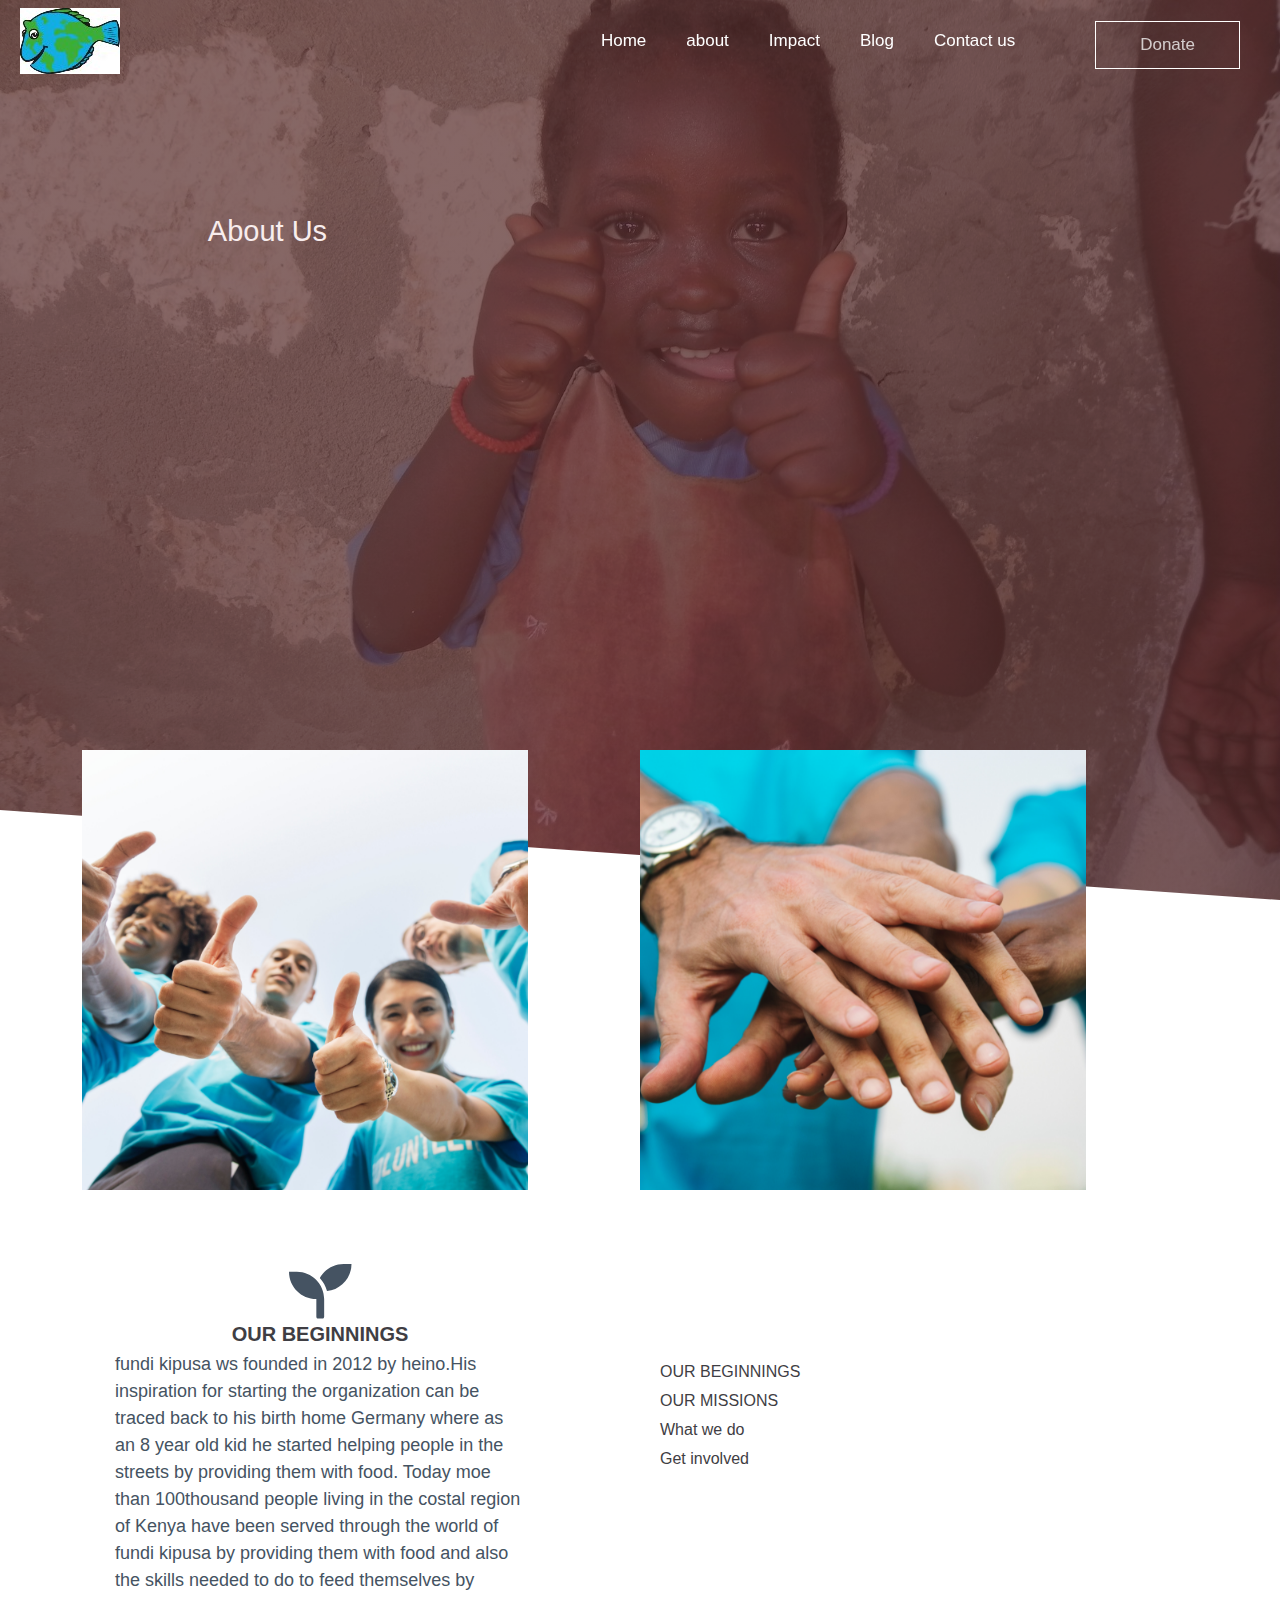
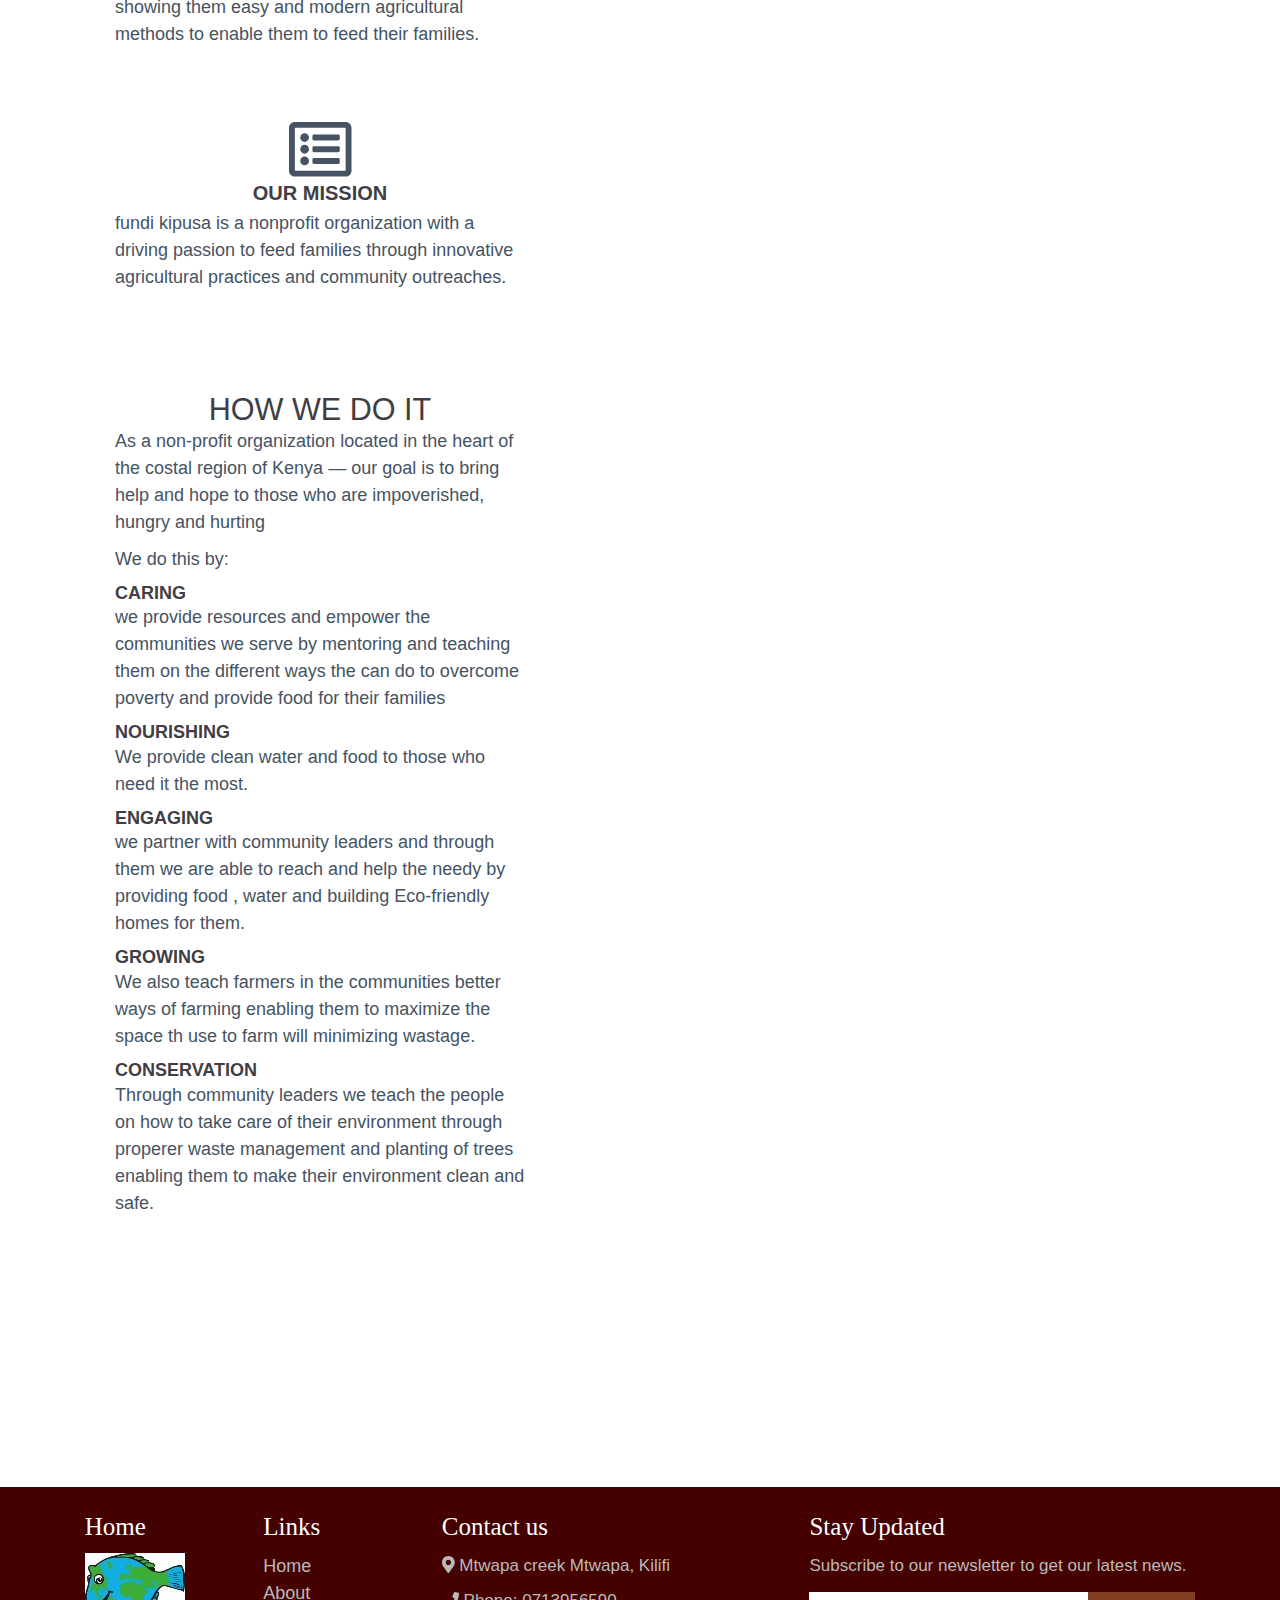
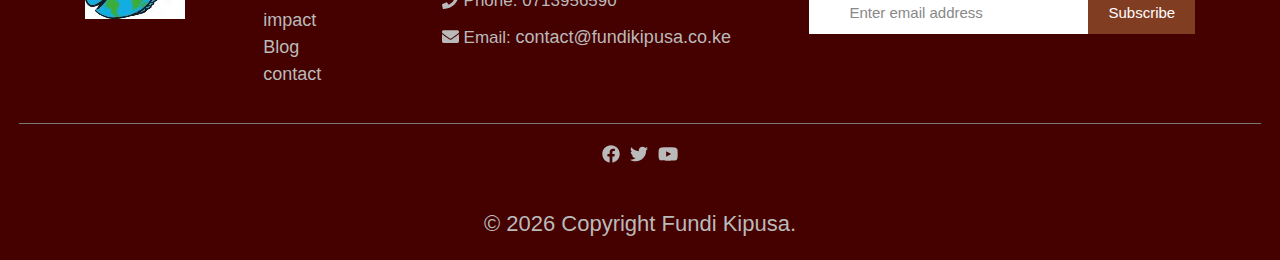
<file: about.html>
<!DOCTYPE html>
<html lang="en">
<head>
    <meta charset="UTF-8">
    <meta name="viewport" content="width=device-width, initial-scale=1.0">
    <title>Fundi Kipusa</title>
  <link rel="shotcut icon" type="image/jpg" href="images/favicon/favicon-32x32.png">
 
    <link rel="stylesheet" href="bootstrap/css/bootstrap.min.css">
    <link rel="stylesheet" href="css/font/flaticon.css">
    <link rel="stylesheet" href="css/style.css">
</head>
<body>  
   <header>
        <div class="container-fluid p-0">
            <nav class="navbar navbar-expand-lg fixed-top">
                <a class="navbar-brand" href="#">
                  <img src="images/logo/kipusa-logo-small.jpg">
                </a>
                <button class="navbar-toggler" type="button" data-toggle="collapse" data-target="#navbarSupportedContent" aria-controls="navbarSupportedContent" aria-expanded="false" aria-label="Toggle navigation">
                 <i class="fas fa-align-right fa-3x text-light" ></i>
                </button>
              
                <div class="collapse navbar-collapse" id="navbarSupportedContent">
                  <div class="mr-auto"> </div>
            
                  <ul class="navbar-nav ml-auto">     
                    <li class="nav-item active">
                      <a class="nav-link" href="index.html">Home <span class="sr-only">(current)</span></a>
                    </li>
                    <li class="nav-item">
                      <a class="nav-link" href="#">about</a>
                    </li>
                    
             
                      <li class="nav-item dropdown">
                        <div class="dropdown">
                          <a href="impact.html" class="nav-link"> Impact</a>
                          <div class="dropdown-content">
                            <a href="pages/agriculture.html">Agriculture</a>
                            <a href="pages/education.html">Education</a>
                            <a href="pages/childrenfeeding.html">Children Feeding</a>
                            <a href="pages/womenempowerment.html">Women Empowerment</a>
                            <a href="pages/communityevents.html">Community Events</a>
                            
                         
                          </div>
                        </div>
                      </li>
                      
                       <li class="nav-item">
                        <a class="nav-link" href="blog.html">Blog
                        </a>
                      </li>
                       <li class="nav-item">
                        <a class="nav-link" href="contact.html">Contact us</a>
                      </li>
                 

                      
            <a href="donate.html">
                  
                <button class="donate">
                        donate
                </button>
                    </a>


                  </ul>
                 
                
                </div>
              </nav>
    



   <div class="header container-fluid text-center p-0">
     <div class="row">
        <div class="col-md-7 col-sm-12">
            <div class="header-text">
                <p class="main-text">
                   About Us
                </p>
        
                
            </div>
        </div> 
 
    </div>
    
        </div>
   </header>
    
    <section class="mission container-fluid" >
        <div class="mission__box">
            <div class="mission__box-image">
                <img src="images/about/2.png" alt="images 1">
 </div>
 
            <div class="mission__box-image">
                <img src="images/about/1.png" alt="images 2"> 
                </div>
   </div>
    
             <div class="row">  
            <div class="col-md-6 col-sm-12 about-mission">
                <div class="about-statement">
                    <div class="about-statement--main-logo">
                        <i class="fas fa-10x fa-seedling"></i>
                        
                    </div>

                    <div class="about-statement__main-text">

                        <h2 id="beginnings">OUR BEGINNINGS </h2>
                        <P>fundi kipusa ws founded in 2012 by heino.His inspiration for starting the organization can be traced back to his birth home Germany where as an 8 year old kid he started helping people in the streets by providing them  with food.
                        
                            Today moe than 100thousand people living in the costal region of Kenya have been served through the world of fundi kipusa by providing them with food and also the skills needed to do to feed themselves by showing them easy and modern  agricultural methods to enable them to feed their families.  
                        </p>

                    </div>

                    <div class="about-statement--sub-logo">
                        <i class="far fa-10x fa-list-alt"></i>

                    </div>

                    
                    <div class="about-statement__main-text">

                        <h2 id="missions">OUR MISSION </h2>
                        <P>fundi kipusa is a nonprofit organization with a driving passion to feed families through innovative agricultural practices and community outreaches.

                    </div>
                    <div class="about-statement__sub-text">

                        <h2>HOW WE DO IT</h2>
                     <p> As a non-profit organization located in the heart of the costal region of Kenya — our goal is to bring help and hope to those who are impoverished, hungry and hurting   </p>

                   <p> We do this by:  </p>  
                     <h3>
                        Caring
                     </h3>
                     <p>
                         we provide resources and empower the communities we serve by mentoring and teaching them on the different ways the can do to overcome poverty  and provide food for their families
                     </p>
                     <h3>
                        nourishing
                     </h3>
                     <p>
                         We provide clean water and food to those who need it the most.

                     </p>

                     <h3>
                        engaging
                     </h3>
                     <p>
                         we partner with community leaders and through them we are able to reach and help the needy by providing food , water and building  Eco-friendly  homes for them.
                     </p>
                     <h3>
                    growing
                     </h3>
                     <p> We also teach farmers in the communities better ways of farming enabling them to maximize the space th use to farm will minimizing wastage. </p>
                     
                      <h3>
                        Conservation
                     </h3>
                     <p>Through community leaders we teach the people on how to take care of their environment through properer waste management and planting of trees enabling them to make their environment clean and safe.
                     </p>
                    </div>
                </div>
            </div>
                <aside class=" col-md-6 col-sm-12 about-aside" id="sidebar">
                        <div class="about-aside__links">
                            <ul class="about-aside__main-links">
                                <li>
                                    <a href="#beginnings">
                                        OUR BEGINNINGS
                                    </a>
                                </li>
                                <li>
                                    <a href="#missions">
                                        OUR MISSIONS
                                    </a>
                                </li>
                            </ul>

                            <ul class="about-aside__sub-links"> 
                                <li>
                                    <a href="impact.html">What we do</a>
                                </li>
                            
                                    <li>
                                        <a href="donate.html">Get involved</a>
                                    </li>
                            
                            </ul>
                        </div>
                </aside>
            </div>
     
    
     
    </section>
    <!-- <section class="vision"></section> -->



   
<!------------footer---------------->

<footer>
    <!-- Footer main -->
    <section class="ft-main">

        <div class="ft-main-item">
            <h2 class="ft-title">Home</h2>
            <ul>
                <a href="index.html">
                    <img src="images/logo/kipusa-logo-small.jpg" alt="fundi kipusa logo">
                </a>
            </ul>
        </div>
        <div class="ft-main-item">
            <h2 class="ft-title">Links</h2>
            <ul>
                <li><a href="#">Home</a></li>
                <li><a href="about.html">About</a></li>
                <li><a href="impact.html">impact</a></li>
                <li><a href="blog.html">Blog</a></li>
                <li><a href="contact.html">contact</a></li>
            </ul>
        </div>
        <div class="ft-main-item">
            <h2 class="ft-title">Contact us</h2>
            <p><i class="fas fa-map-marker-alt"></i> Mtwapa creek Mtwapa, Kilifi</p>
            <p><i class="fas fa-phone"></i> Phone: 0713956590 </p>
            <p><i class="fas fa-envelope"></i> Email: <a href="mailto:hello@domain.com">contact@fundikipusa.co.ke</a></p>
        </div>
            
        <div class="ft-main-item">
            <h2 class="ft-title">Stay Updated</h2>
            <p>Subscribe to our newsletter to get our latest news.</p>
            <form>
                <input type="email" name="email" placeholder="Enter email address">
                <input type="submit" value="Subscribe">
            </form>
        </div>
    </section>

    <!-- Footer social -->
    <section class="ft-social">
        <ul class="ft-social-list">
            <li><a href="https://www.facebook.com/FundiKipusa/"><i class="fab fa-facebook"></i></a></li>
            <li><a href="https://twitter.com/fundikipusa/"><i class="fab fa-twitter"></i></a></li>
            <li><a href="#"><i class="fab fa-youtube"></i></a></li>
        </ul>
    </section>

    <!-- Footer legal -->
    <section class="ft-legal">
        <ul class="ft-legal-list">
            <li>&copy; <script>document.write(new Date().getFullYear());</script> Copyright Fundi Kipusa.</li>
        </ul>
    </section>
</footer>
    
    

            

<script src="js/jquery-3.5.1.min.js"></script>
<script src="js/popper.min.js"></script>
<script src="js/all.js"></script>
<script src="bootstrap/js/bootstrap.min.js"></script>
<script src="js/app.js"></script>
</body>
</html>
</file>
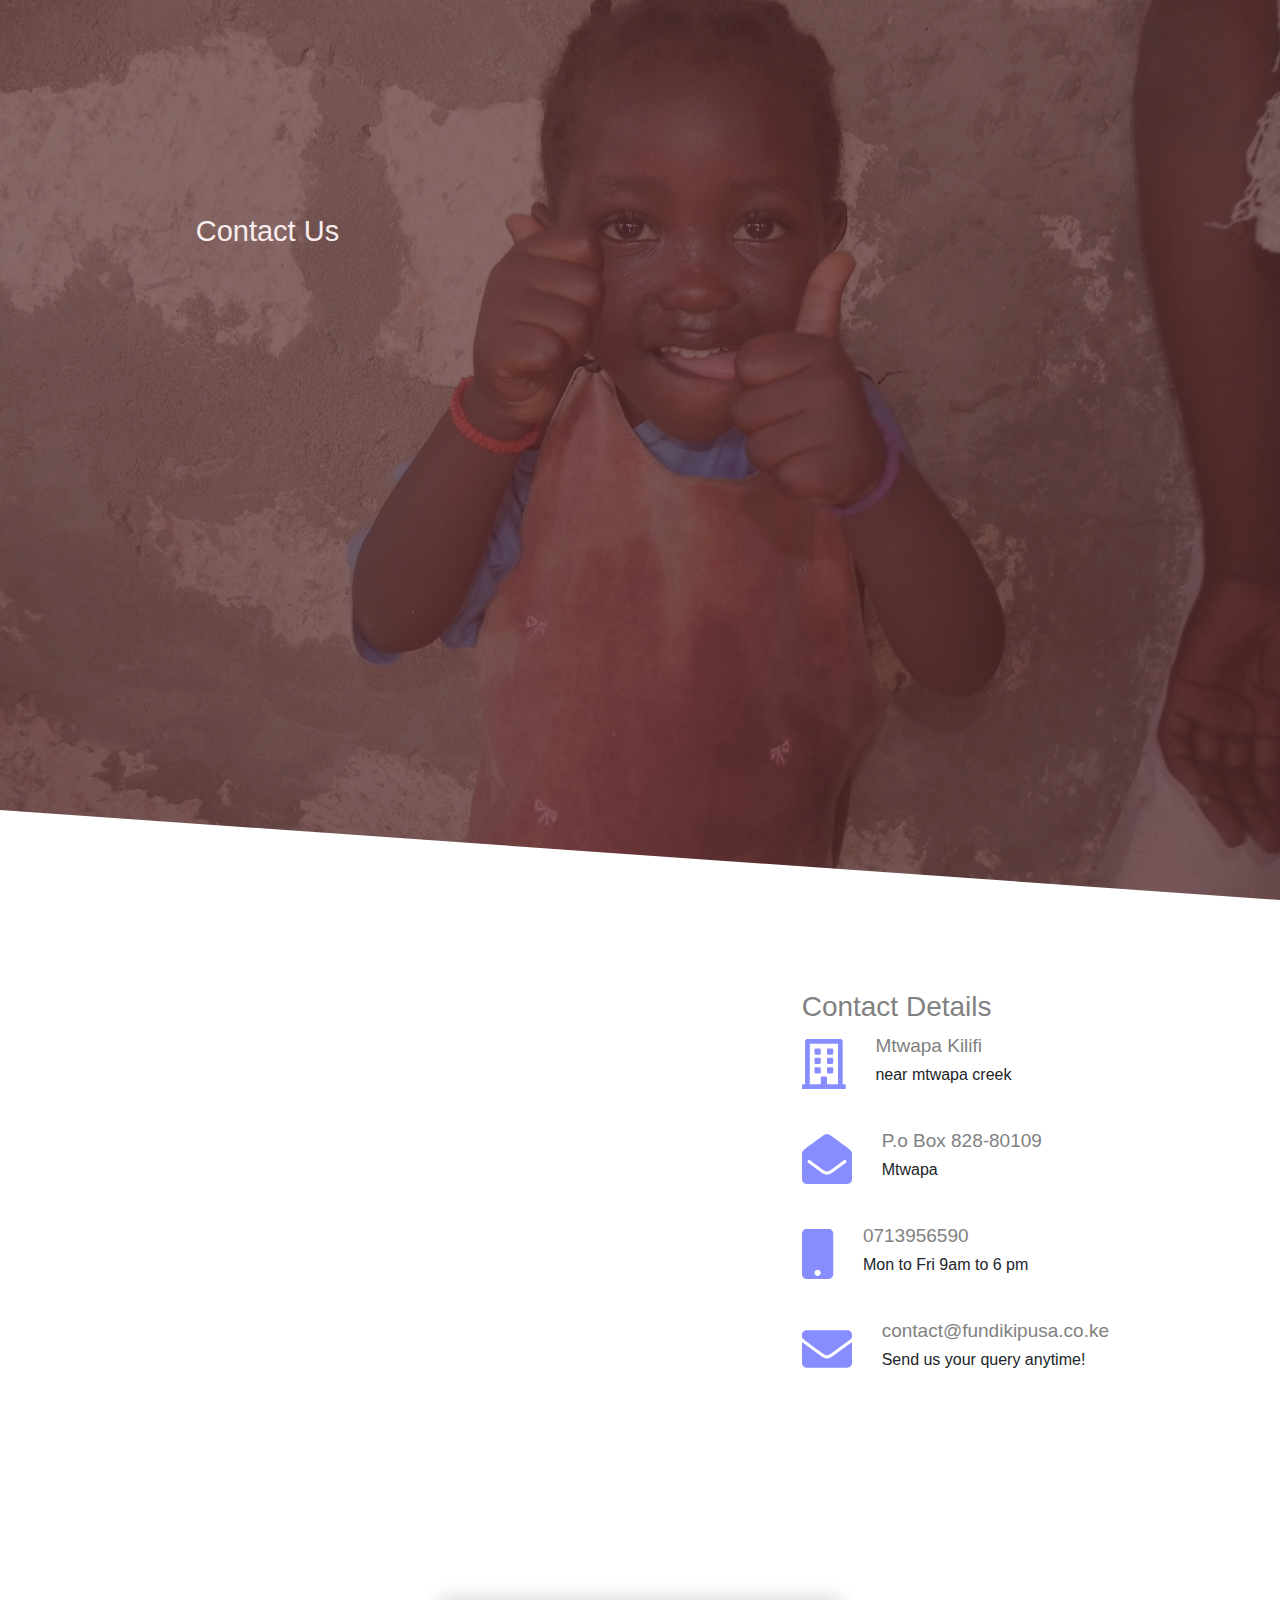
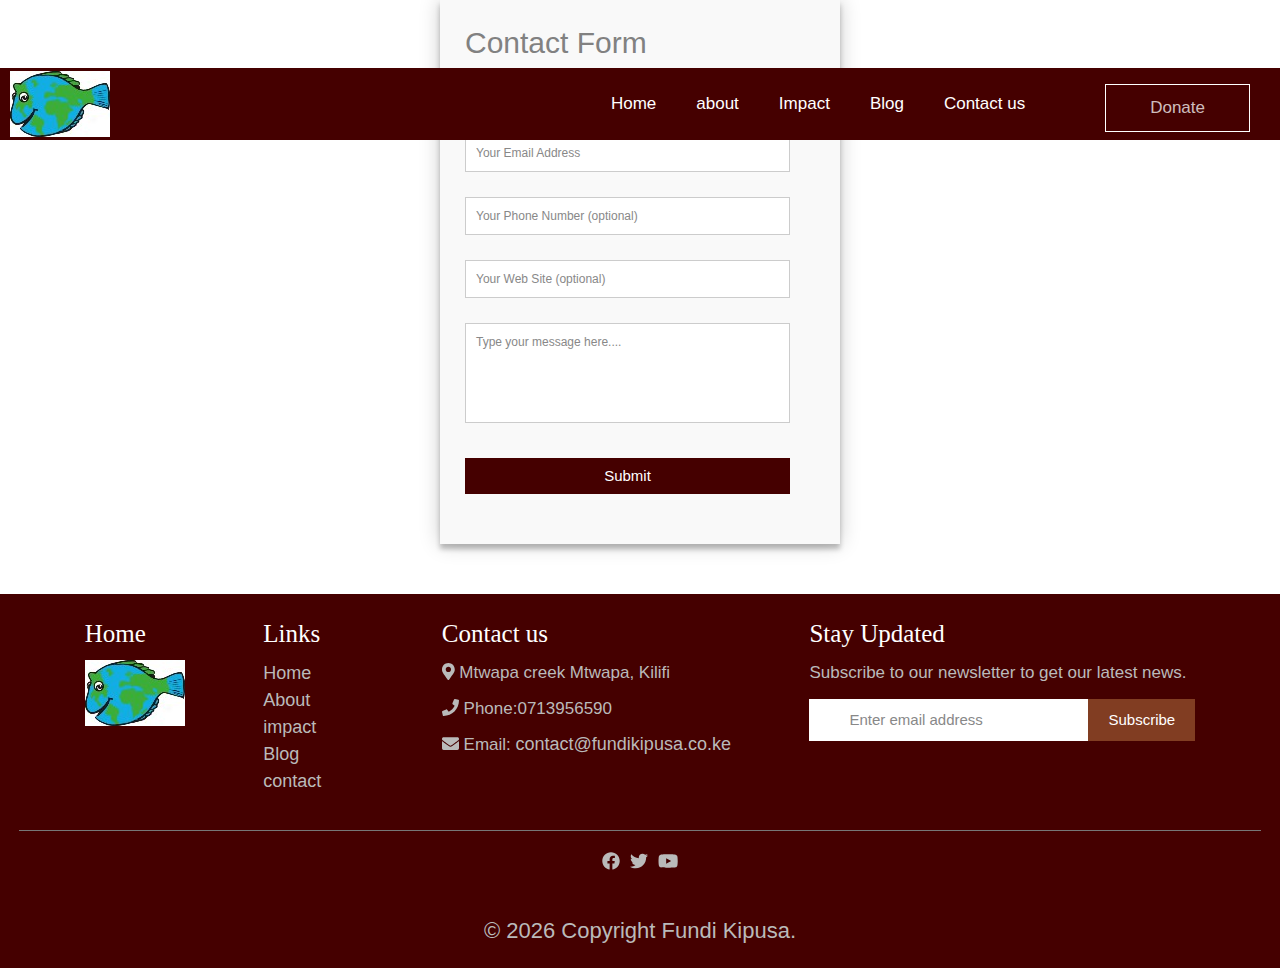
<file: contact.html>
<!DOCTYPE html>
<html lang="en">
<head>
    <meta charset="UTF-8">
    <meta name="viewport" content="width=device-width, initial-scale=1.0">
    <title>Fundi Kipusa</title>
      <link rel="shotcut icon" type="image/jpg" href="images/favicon/favicon-32x32.png">
 
    <link rel="stylesheet" href="bootstrap/css/bootstrap.min.css">
    <link rel="stylesheet" href="css/font/flaticon.css">
    <link rel="stylesheet" href="css/style.css">
</head>
<body>  
   <header>
        <div class="container-fluid p-0">
            <nav class="navbar navbar-expand-lg fixed-top">
                <a class="navbar-brand" href="#">
                  <img src="images/logo/kipusa-logo-small.jpg">
                </a>
                <button class="navbar-toggler" type="button" data-toggle="collapse" data-target="#navbarSupportedContent" aria-controls="navbarSupportedContent" aria-expanded="false" aria-label="Toggle navigation">
                 <i class="fas fa-align-right fa-3x text-light" ></i>
                </button>
              
                <div class="collapse navbar-collapse" id="navbarSupportedContent">
                  <div class="mr-auto"> </div>
            
                  <ul class="navbar-nav ml-auto">     
                    <li class="nav-item active">
                      <a class="nav-link" href="index.html">Home <span class="sr-only">(current)</span></a>
                    </li>
                    <li class="nav-item">
                      <a class="nav-link" href="about.html">about</a>
                    </li>
                    
             
                      <li class="nav-item dropdown">
                        <div class="dropdown">
                          <a href="impact.html" class="nav-link"> Impact</a>
                          <div class="dropdown-content">
                            <a href="pages/agriculture.html">Agriculture</a>
                            <a href="pages/education.html">Education</a>
                            <a href="pages/childrenfeeding.html">Children Feeding</a>
                            <a href="pages/womenempowerment.html">Women Empowerment</a>
                            <a href="pages/communityevents.html">Community Events</a>
                            
                         
                          </div>
                        </div>
                      </li>
                      
                       <li class="nav-item">
                        <a class="nav-link" href="blog.html">Blog
                        </a>
                      </li>
                       <li class="nav-item">
                        <a class="nav-link" href="contact.html">Contact us</a>
                      </li>
                 

                      
            <a href="donate.html">
                  
                <button class="donate">
                        donate
                </button>
                    </a>


                  </ul>
                 
                
                </div>
              </nav>
    



   <div class="header container-fluid text-center p-0">
     <div class="row">
        <div class="col-md-7 col-sm-12">
            <div class="header-text">
                <p class="main-text">
                   Contact Us
                </p>
        
              
            </div>
        </div> 
    
    </div>
    
        </div>
   </header>
   
 <!-- Page Content -->
 <section  class="section-contact">
    <div class=" container-fluid">
<div class="row">
  <div class="col-md-7 contact__container--map">
    <!-- Embedded Google Map -->
    <div class="mapouter"><div class="gmap_canvas"><iframe width="100%" height="500" id="gmap_canvas" src="https://maps.google.com/maps?q=%20creek%20mtwapa&t=&z=13&ie=UTF8&iwloc=&output=embed" frameborder="0" scrolling="no" marginheight="0" marginwidth="0"></iframe><a href="https://thevpndeal.com/private-internet-access-coupon/"></a></div>
  </div>
    
   <!-- <div class="mapouter">
     <div class="gmap_canvas">
     <iframe width="100%" height="600" id="gmap_canvas"src="https://maps.google.com/maps?q=%20royal%20offices%20suite%2019%20magotio%20road%20westlands&t=&z=13&ie=UTF8&iwloc=&output=embed" frameborder="0" scrolling="no" marginheight="0" marginwidth="0"></iframe>
     <a href="https://www.embedgooglemap.net"></a>
   </div>
  </div> -->
</div>
    <div class="col-md-5 col-sm-12 contact__container--details">
        <h3>Contact Details</h3>
        <div class="contact__details">
          <div class="contact__icon">
            <span class="far fa-building"></span>
          </div>
          <div class="contact__text">
            <h4>Mtwapa Kilifi</h4>
            <p>near mtwapa creek</p>
          </div>
        </div>
                      <div class="contact__details">
          <div class="contact__icon">
            <span class="fa fa-envelope-open"></span>
          </div>
          <div class="contact__text">
            <h4>P.o Box 828-80109</h4>
            <p>Mtwapa
            </p>
          </div>
        </div>
        <div class="contact__details">
          <div class="contact__icon">
            <span class="fas fa-mobile"></span>
          </div>
          <div class="contact__text">
            <h4>0713956590</h4>
            <p>Mon to Fri 9am to 6 pm</p>
          </div>
        </div>
        <div class="contact__details">
          <div class="contact__icon">
            <span class="fas fa-envelope"></span>
          </div>
          <div class="contact__text">
            <h4>contact@fundikipusa.co.ke</h4>
            <p>Send us your query anytime!</p>
          </div>
        </div>
      </div>
</div>
</div>
      

</section>


<section class="form">
    <div class="form__container">  
        <form id="contact" action="mail/contact_me.php" method="post">
          <h3> Contact Form</h3>
          
          <fieldset>
            <input placeholder="Your name" type="text" tabindex="1" required autofocus>
          </fieldset>
          <fieldset>
            <input placeholder="Your Email Address" type="email" tabindex="2" required>
          </fieldset>
          <fieldset>
            <input placeholder="Your Phone Number (optional)" type="tel" tabindex="3" required>
          </fieldset>
          <fieldset>
            <input placeholder="Your Web Site (optional)" type="url" tabindex="4" required>
          </fieldset>
          <fieldset>
            <textarea placeholder="Type your message here...." tabindex="5" required></textarea>
          </fieldset>
          <fieldset>
            <button name="submit" type="submit" id="contact-submit" data-submit="...Sending">Submit</button>
          </fieldset>
        </form>
      </div>
</section>
    
    
  
<!------------footer---------------->

<footer>
    <!-- Footer main -->
    <section class="ft-main">

        <div class="ft-main-item">
            <h2 class="ft-title">Home</h2>
            <ul>
                <a href="index.html">
                    <img src="images/logo/kipusa-logo-small.jpg" alt="fundi kipusa logo">
                </a>
            </ul>
        </div>
        <div class="ft-main-item">
            <h2 class="ft-title">Links</h2>
            <ul>
                <li><a href="#">Home</a></li>
                <li><a href="about.html">About</a></li>
                <li><a href="impact.html">impact</a></li>
                <li><a href="blog.html">Blog</a></li>
                <li><a href="contact.html">contact</a></li>
            </ul>
        </div>
        <div class="ft-main-item">
            <h2 class="ft-title">Contact us</h2>
            <p><i class="fas fa-map-marker-alt"></i> Mtwapa creek Mtwapa, Kilifi</p>
            <p><i class="fas fa-phone"></i> Phone:0713956590 </p>
            <p><i class="fas fa-envelope"></i> Email: <a href="mailto:hello@domain.com">contact@fundikipusa.co.ke</a></p>
        </div>
            
        <div class="ft-main-item">
            <h2 class="ft-title">Stay Updated</h2>
            <p>Subscribe to our newsletter to get our latest news.</p>
            <form>
                <input type="email" name="email" placeholder="Enter email address">
                <input type="submit" value="Subscribe">
            </form>
        </div>
    </section>

    <!-- Footer social -->
    <section class="ft-social">
        <ul class="ft-social-list">
            <li><a href="https://www.facebook.com/FundiKipusa/"><i class="fab fa-facebook"></i></a></li>
            <li><a href="https://twitter.com/fundikipusa/"><i class="fab fa-twitter"></i></a></li>
            <li><a href="#"><i class="fab fa-youtube"></i></a></li>
        </ul>
    </section>

    <!-- Footer legal -->
    <section class="ft-legal">
        <ul class="ft-legal-list">
            <li>&copy; <script>document.write(new Date().getFullYear());</script> Copyright Fundi Kipusa.</li>
        </ul>
    </section>
</footer>
    
    

           

<script src="js/jquery-3.5.1.min.js"></script>
<script src="js/popper.min.js"></script>
<script src="js/all.js"></script>
<script src="bootstrap/js/bootstrap.min.js"></script>
<script src="js/app.js"></script>
</body>
</html>
</file>
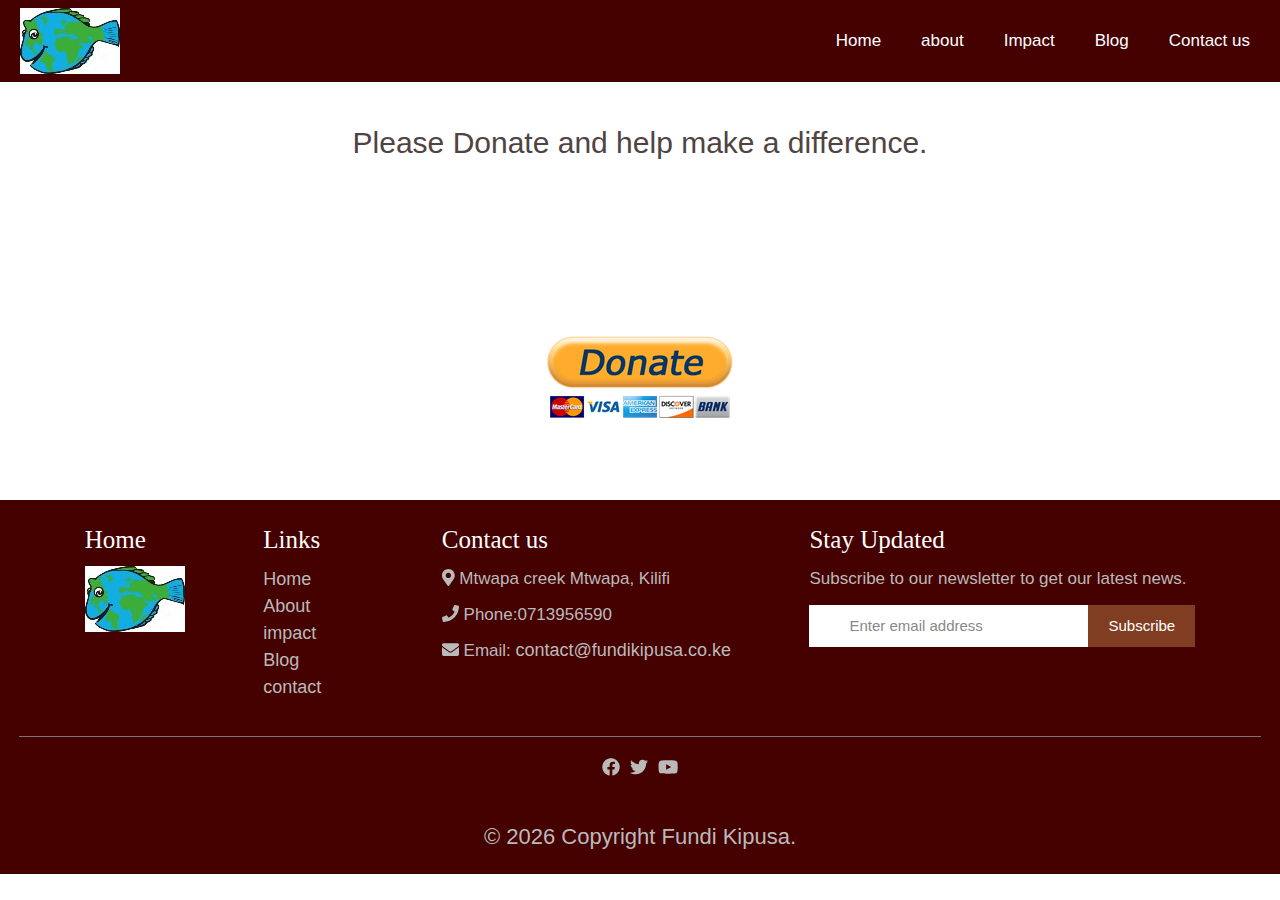
<file: donate.html>
<!DOCTYPE html>
<html lang="en">
<head>
    <meta charset="UTF-8">
    <meta name="viewport" content="width=device-width, initial-scale=1.0">
    <title>Fundi Kipusa</title>
    <link rel="shotcut icon" type="image/jpg" href="images/favicon/favicon-32x32.png">
 
    <link rel="stylesheet" href="bootstrap/css/bootstrap.min.css">
    <link rel="stylesheet" href="css/font/flaticon.css">
    <link rel="stylesheet" href="css/style.css">
    <link rel="stylesheet" href="css/donate.css">
</head>
<body>  
   <header>
        <div class="container-fluid p-0">
            <nav class="navbar navbar-expand-lg fixed-top">
                <a class="navbar-brand" href="index.html">
                  <img src="images/logo/kipusa-logo-small.jpg">
                </a>
                <button class="navbar-toggler" type="button" data-toggle="collapse" data-target="#navbarSupportedContent" aria-controls="navbarSupportedContent" aria-expanded="false" aria-label="Toggle navigation">
                 <i class="fas fa-align-right fa-3x text-light" ></i>
                </button>
              
                <div class="collapse navbar-collapse" id="navbarSupportedContent">
                  <div class="mr-auto"> </div>
            
                  <ul class="navbar-nav ml-auto">     
                    <li class="nav-item active">
                      <a class="nav-link" href="#">Home <span class="sr-only">(current)</span></a>
                    </li>
                    <li class="nav-item">
                      <a class="nav-link" href="about.html">about</a>
                    </li>
                    
             
                      <li class="nav-item dropdown">
                        <div class="dropdown">
                          <a href="impact.html" class="nav-link"> Impact</a>
                          <div class="dropdown-content">
                            <a href="pages/agriculture.html">Agriculture</a>
                            <a href="pages/education.html">Education</a>
                            <a href="pages/childrenfeeding.html">Children Feeding</a>
                            <a href="pages/womenempowerment.html">Women Empowerment</a>
                            <a href="pages/communityevents.html">Community Events</a>
                            
                         
                          </div>
                        </div>
                      </li>
                      
                       <li class="nav-item">
                        <a class="nav-link" href="blog.html">Blog
                        </a>
                      </li>
                       <li class="nav-item">
                        <a class="nav-link" href="contact.html">Contact us</a>
                      </li>
                 

         

                  </ul>
                 
                
                </div>
              </nav>
    
    


</div>
   </header>
    <section class="donate--page container">

        <div class="donate__heading">
            <h2>
                Please Donate and help make a difference.
            </h2>
        </div>
        <div class="donate__container">

            <!-- <img class= "donate__img" src="images/icons/paypal.png" alt="donate button"> -->

            <form action="https://www.paypal.com/cgi-bin/webscr" method="post" target="_top">
                <input type="hidden" name="cmd" value="_s-xclick" />
                <input type="hidden" name="hosted_button_id" value="VTWSXB8JKYABJ" />
                <input type="image" src="images/icons/paypal.png" name="submit" title="PayPal - The safer, easier way to pay online!" alt="Donate with PayPal button" />
                <!-- <img alt="" border="0" src="https://www.paypal.com/en_US/i/scr/pixel.gif" width="1" height="1" /> -->
                </form>

        </div>
    </section>

     
<!------------footer---------------->

<footer>
    <!-- Footer main -->
    <section class="ft-main">

        <div class="ft-main-item">
            <h2 class="ft-title">Home</h2>
            <ul>
                <a href="index.html">
                    <img src="images/logo/kipusa-logo-small.jpg" alt="fundi kipusa logo">
                </a>
            </ul>
        </div>
        <div class="ft-main-item">
            <h2 class="ft-title">Links</h2>
            <ul>
                <li><a href="#">Home</a></li>
                <li><a href="about.html">About</a></li>
                <li><a href="impact.html">impact</a></li>
                <li><a href="blog.html">Blog</a></li>
                <li><a href="contact.html">contact</a></li>
            </ul>
        </div>
        <div class="ft-main-item">
            <h2 class="ft-title">Contact us</h2>
            <p><i class="fas fa-map-marker-alt"></i> Mtwapa creek Mtwapa, Kilifi</p>
            <p><i class="fas fa-phone"></i> Phone:0713956590 </p>
            <p><i class="fas fa-envelope"></i> Email: <a href="mailto:hello@domain.com">contact@fundikipusa.co.ke</a></p>
        </div>
            
        <div class="ft-main-item">
            <h2 class="ft-title">Stay Updated</h2>
            <p>Subscribe to our newsletter to get our latest news.</p>
            <form>
                <input type="email" name="email" placeholder="Enter email address">
                <input type="submit" value="Subscribe">
            </form>
        </div>
    </section>

    <!-- Footer social -->
    <section class="ft-social">
        <ul class="ft-social-list">
            <li><a href="https://www.facebook.com/FundiKipusa/"><i class="fab fa-facebook"></i></a></li>
            <li><a href="https://twitter.com/fundikipusa/"><i class="fab fa-twitter"></i></a></li>
            <li><a href="#"><i class="fab fa-youtube"></i></a></li>
        </ul>
    </section>

    <!-- Footer legal -->
    <section class="ft-legal">
        <ul class="ft-legal-list">
            <li>&copy; <script>document.write(new Date().getFullYear());</script> Copyright Fundi Kipusa.</li>
        </ul>
    </section>
</footer>


    
    

              <script src="js/jquery-3.5.1.js"></script>
              <script src="js/popper.js"></script>
              <script src="js/all.js"></script>
              <script src="bootstrap/js/bootstrap.js"></script>
             <script src="js/app.js"></script>
</body>
</html>
</file>
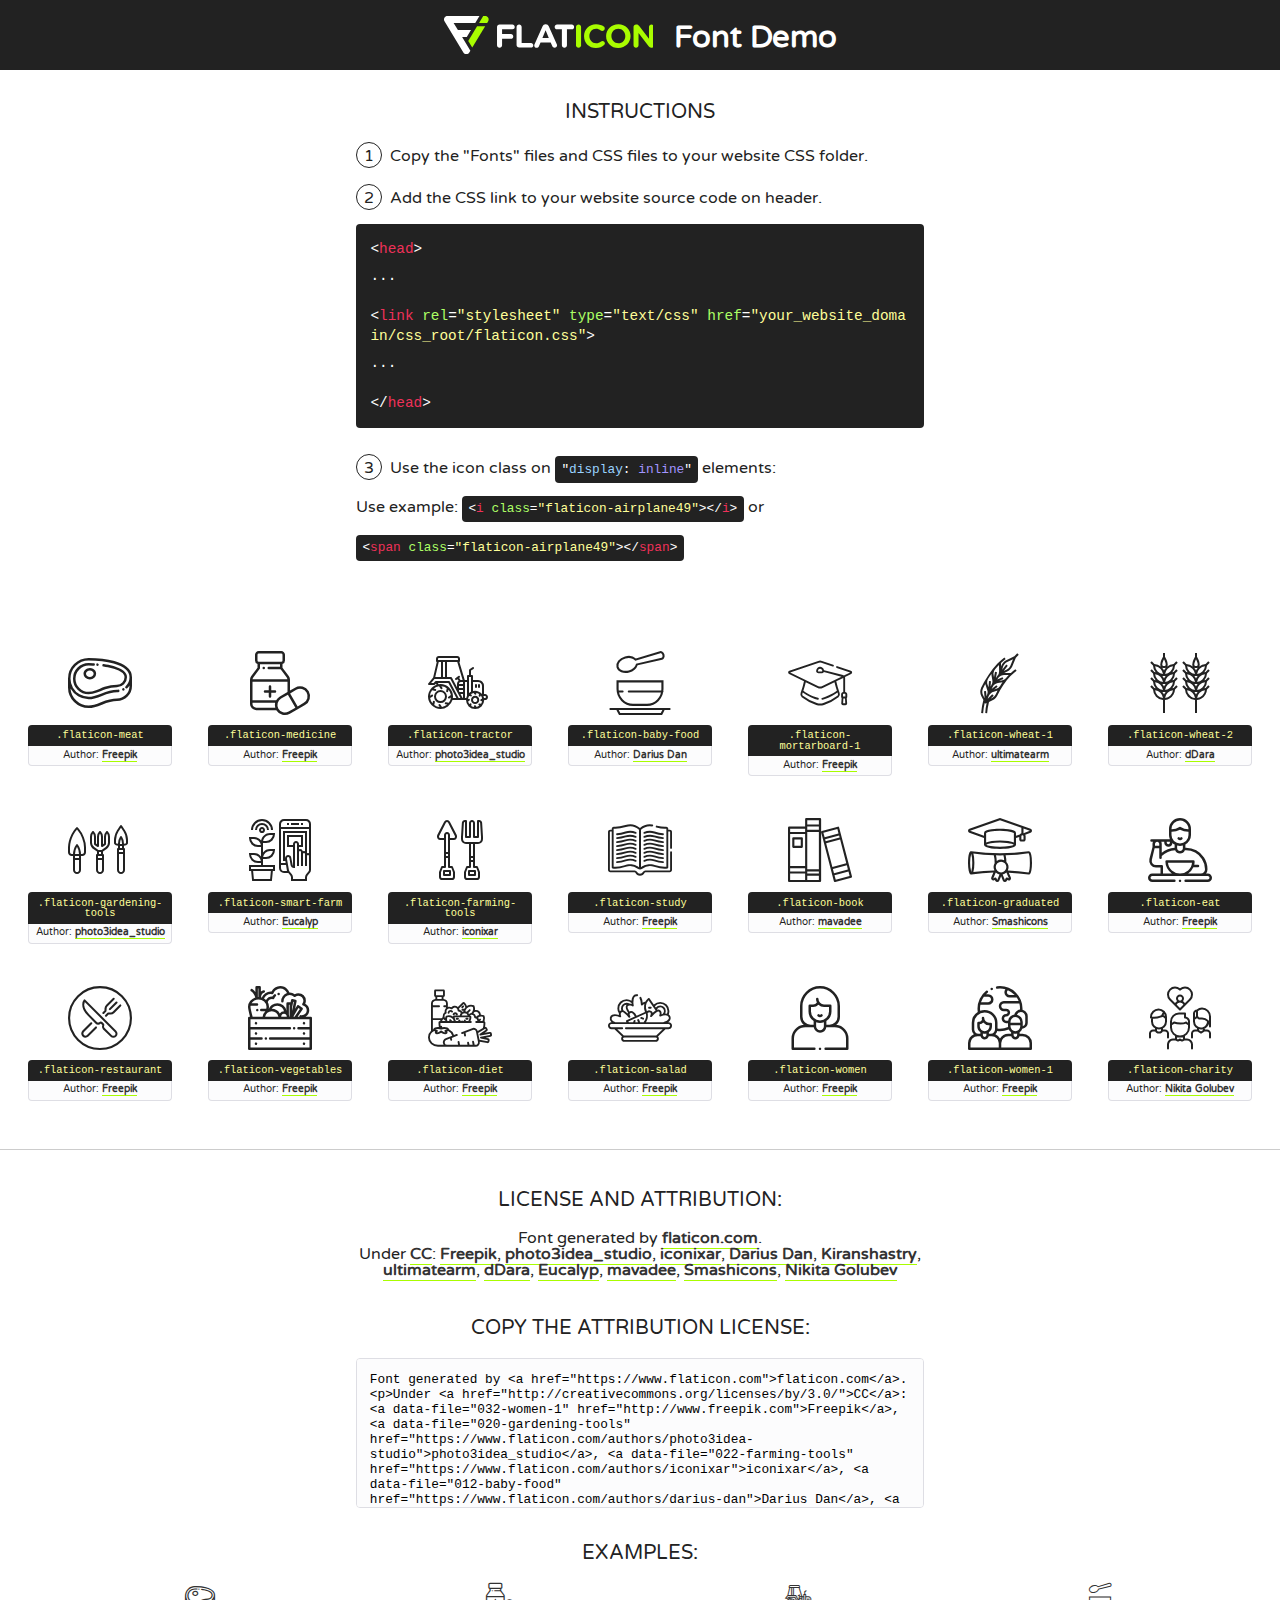
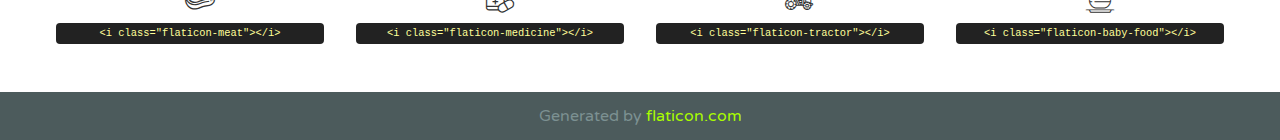
<file: css/font/flaticon.html>
<!DOCTYPE html>
<!--
  Flaticon icon font: Flaticon
  Creation date: 21/11/2020 10:22
-->
<html>
<!DOCTYPE html>
<html>

<head>
    <title>Flaticon WebFont</title>
    <link href="http://fonts.googleapis.com/css?family=Varela+Round" rel="stylesheet" type="text/css" />
    <link rel="stylesheet" type="text/css" href="flaticon.css">
    <meta charset="UTF-8">
    <style>
    html, body, div, span, applet, object, iframe,
    h1, h2, h3, h4, h5, h6, p, blockquote, pre,
    a, abbr, acronym, address, big, cite, code,
    del, dfn, em, img, ins, kbd, q, s, samp,
    small, strike, strong, sub, sup, tt, var,
    b, u, i, center,
    dl, dt, dd, ol, ul, li,
    fieldset, form, label, legend,
    table, caption, tbody, tfoot, thead, tr, th, td,
    article, aside, canvas, details, embed, 
    figure, figcaption, footer, header, hgroup, 
    menu, nav, output, ruby, section, summary,
    time, mark, audio, video {
        margin: 0;
        padding: 0;
        border: 0;
        font-size: 100%;
        font: inherit;
        vertical-align: baseline;
    }
    /* HTML5 display-role reset for older browsers */
    article, aside, details, figcaption, figure, 
    footer, header, hgroup, menu, nav, section {
        display: block;
    }
    body {
        line-height: 1;
    }
    ol, ul {
        list-style: none;
    }
    blockquote, q {
        quotes: none;
    }
    blockquote:before, blockquote:after,
    q:before, q:after {
        content: '';
        content: none;
    }
    table {
        border-collapse: collapse;
        border-spacing: 0;
    }
    body {
        font-family: 'Varela Round', Helvetica, Arial, sans-serif;
        font-size: 16px;
        color: #222;
    }
    a {
        color: #333;
        border-bottom: 1px solid #a9fd00;
        font-weight: bold;
        text-decoration: none;
    }
    * {
        -moz-box-sizing: border-box;
        -webkit-box-sizing: border-box;
        box-sizing: border-box;
        margin: 0;
        padding: 0;
    }
    [class^="flaticon-"]:before, [class*=" flaticon-"]:before, [class^="flaticon-"]:after, [class*=" flaticon-"]:after {
        font-family: Flaticon;
        font-size: 30px;
        font-style: normal;
        margin-left: 20px;
        color: #333;
    }
    .wrapper {
        max-width: 600px;
        margin: auto;
        padding: 0 1em;
    }
    .title {
        font-size: 1.25em;
        text-align: center;
        margin-bottom: 1em;
        text-transform: uppercase;
    }
    header {
        text-align: center;
        background-color: #222;
        color: #fff;
        padding: 1em;
    }
    header .logo {
        width: 210px;
        height: 38px;
        display: inline-block;
        vertical-align: middle;
        margin-right: 1em;
        border: none;
    }
    header strong {
        font-size: 1.95em;
        font-weight: bold;
        vertical-align: middle;
        margin-top: 5px;
        display: inline-block;
    }
    .demo {
        margin: 2em auto;
        line-height: 1.25em;
    }
    .demo ul li {
        margin-bottom: 1em;
    }
    .demo ul li .num {
        color: #222;
        border-radius: 20px;
        display: inline-block;
        width: 26px;
        padding: 3px;
        height: 26px;
        text-align: center;
        margin-right: 0.5em;
        border: 1px solid #222;
    }
    .demo ul li code {
        background-color: #222;
        border-radius: 4px;
        padding: 0.25em 0.5em;
        display: inline-block;
        color: #fff;
        font-family: Consolas,Monaco,Lucida Console,Liberation Mono,DejaVu Sans Mono,Bitstream Vera Sans Mono,Courier New, monospace;
        font-weight: lighter;
        margin-top: 1em;
        font-size: 0.8em;
        word-break: break-all;
    }
    .demo ul li code.big {
        padding: 1em;
        font-size: 0.9em;
    }
    .demo ul li code .red {
        color: #EF3159;
    }
    .demo ul li code .green {
        color: #ACFF65;
    }
    .demo ul li code .yellow {
        color: #FFFF99;
    }
    .demo ul li code .blue {
        color: #99D3FF;
    }
    .demo ul li code .purple {
        color: #A295FF;
    }
    .demo ul li code .dots {
        margin-top: 0.5em;
        display: block;
    }
    #glyphs {
        border-bottom: 1px solid #ccc;
        padding: 2em 0;
        text-align: center;
    }
    .glyph {
        display: inline-block;
        width: 9em;
        margin: 1em;
        text-align: center;
        vertical-align: top;
        background: #FFF;
    }
    .glyph .glyph-icon {
        padding: 10px;
        display: block;
        font-family:"Flaticon";
        font-size: 64px;
        line-height: 1;
    }
    .glyph .glyph-icon:before {
        font-size: 64px;
        color: #222;
        margin-left: 0;
    }
    .class-name {
        font-size: 0.65em;
        background-color: #222;
        color: #fff;
        border-radius: 4px 4px 0 0;
        padding: 0.5em;
        color: #FFFF99;
        font-family: Consolas,Monaco,Lucida Console,Liberation Mono,DejaVu Sans Mono,Bitstream Vera Sans Mono,Courier New, monospace;
    }
    .author-name {
        font-size: 0.6em;
        background-color: #fcfcfd;
        border: 1px solid #DEDEE4;
        border-top: 0;
        border-radius: 0 0 4px 4px;
        padding: 0.5em;
    }
    .class-name:last-child {
        font-size: 10px;
        color:#888;
    }
    .class-name:last-child a {
        font-size: 10px;
        color:#555;
    }
    .class-name:last-child a:hover {
        color:#a9fd00;
    }
    .glyph > input {
        display: block;
        width: 100px;
        margin: 5px auto;
        text-align: center;
        font-size: 12px;
        cursor: text;
    }
    .glyph > input.icon-input {
        font-family:"Flaticon";
        font-size: 16px;
        margin-bottom: 10px;
    }
    .attribution .title {
        margin-top: 2em;
    }
    .attribution textarea {
        background-color: #fcfcfd;
        padding: 1em;
        border: none;
        box-shadow: none;
        border: 1px solid #DEDEE4;
        border-radius: 4px;
        resize: none;
        width: 100%;
        height: 150px;
        font-size: 0.8em;
        font-family: Consolas,Monaco,Lucida Console,Liberation Mono,DejaVu Sans Mono,Bitstream Vera Sans Mono,Courier New, monospace;
        -webkit-appearance: none;
    }
    .iconsuse {
        margin: 2em auto;
        text-align: center;
        max-width: 1200px;
    }
    .iconsuse:after {
        content: '';
        display: table;
        clear: both;
    }
    .iconsuse .image {
        float: left;
        width: 25%;
        padding: 0 1em;
    }
    .iconsuse .image p {
        margin-bottom: 1em;
    }
    .iconsuse .image span {
        display: block;
        font-size: 0.65em;
        background-color: #222;
        color: #fff;
        border-radius: 4px;
        padding: 0.5em;
        color: #FFFF99;
        margin-top: 1em;
        font-family: Consolas,Monaco,Lucida Console,Liberation Mono,DejaVu Sans Mono,Bitstream Vera Sans Mono,Courier New, monospace;
    }
    #footer {
        text-align: center;
        background-color: #4C5B5C;
        color: #7c9192;
        padding: 1em;
    }
    #footer a {
        border: none;
        color: #a9fd00;
        font-weight: normal;
    }
    @media (max-width: 960px) {
        .iconsuse .image {
            width: 50%;
        }
    }
    @media (max-width: 560px) {
        .iconsuse .image {
            width: 100%;
        }
    }
    </style>
</head>

<body class="characters-off">

    <header>
        <a href="https://www.flaticon.com" target="_blank" class="logo">
            <svg version="1.1" xmlns="http://www.w3.org/2000/svg" xmlns:xlink="http://www.w3.org/1999/xlink" xmlns:a="http://ns.adobe.com/AdobeSVGViewerExtensions/3.0/" viewBox="0 0 560.875 102.036" enable-background="new 0 0 560.875 102.036" xml:space="preserve">
                <defs>
                </defs>
                <g>
                    <g class="letters">
                        <path fill="#ffffff" d="M141.596,29.675c0-3.777,2.985-6.767,6.764-6.767h34.438c3.426,0,6.15,2.728,6.15,6.15
                        c0,3.43-2.724,6.149-6.15,6.149h-27.674v13.091h23.719c3.429,0,6.151,2.724,6.151,6.15c0,3.43-2.723,6.149-6.151,6.149h-23.719
                        v17.574c0,3.773-2.986,6.761-6.764,6.761c-3.779,0-6.764-2.989-6.764-6.761V29.675z"></path>
                        <path fill="#ffffff" d="M193.844,29.149c0-3.781,2.985-6.767,6.764-6.767c3.776,0,6.763,2.985,6.763,6.767v42.957h25.039
                        c3.426,0,6.149,2.726,6.149,6.153c0,3.425-2.723,6.15-6.149,6.15h-31.802c-3.779,0-6.764-2.986-6.764-6.768V29.149z"></path>
                        <path fill="#ffffff" d="M241.891,75.71l21.438-48.407c1.492-3.341,4.215-5.357,7.906-5.357h0.792
                        c3.686,0,6.323,2.017,7.815,5.357l21.439,48.407c0.436,0.967,0.701,1.845,0.701,2.723c0,3.602-2.809,6.501-6.414,6.501
                        c-3.161,0-5.269-1.845-6.499-4.655l-4.132-9.661h-27.059l-4.301,10.102c-1.144,2.631-3.426,4.214-6.237,4.214
                        c-3.517,0-6.24-2.81-6.24-6.325C241.1,77.64,241.451,76.677,241.891,75.71z M279.932,58.666l-8.521-20.297l-8.526,20.297H279.932
                        z"></path>
                        <path fill="#ffffff" d="M314.864,35.387H301.86c-3.429,0-6.239-2.813-6.239-6.238c0-3.429,2.811-6.24,6.239-6.24h39.533
                        c3.426,0,6.237,2.811,6.237,6.24c0,3.425-2.811,6.238-6.237,6.238h-13.001v42.785c0,3.773-2.99,6.761-6.764,6.761
                        c-3.779,0-6.764-2.989-6.764-6.761V35.387z"></path>
                        <path fill="#A9FD00" d="M352.615,29.149c0-3.781,2.985-6.767,6.767-6.767c3.774,0,6.761,2.985,6.761,6.767v49.024
                        c0,3.773-2.987,6.761-6.761,6.761c-3.781,0-6.767-2.989-6.767-6.761V29.149z"></path>
                        <path fill="#A9FD00" d="M374.132,53.836v-0.179c0-17.481,13.178-31.801,32.065-31.801c9.22,0,15.459,2.458,20.557,6.238
                        c1.402,1.054,2.637,2.985,2.637,5.357c0,3.692-2.985,6.59-6.681,6.59c-1.845,0-3.071-0.702-4.044-1.319
                        c-3.776-2.813-7.729-4.393-12.562-4.393c-10.364,0-17.831,8.611-17.831,19.154v0.173c0,10.542,7.291,19.329,17.831,19.329
                        c5.715,0,9.492-1.756,13.359-4.834c1.049-0.874,2.458-1.491,4.039-1.491c3.429,0,6.325,2.813,6.325,6.236
                        c0,2.106-1.056,3.78-2.282,4.834c-5.539,4.834-12.036,7.733-21.878,7.733C387.572,85.464,374.132,71.493,374.132,53.836z"></path>
                        <path fill="#A9FD00" d="M433.009,53.836v-0.179c0-17.481,13.79-31.801,32.766-31.801c18.981,0,32.592,14.143,32.592,31.628v0.173
                        c0,17.483-13.785,31.807-32.769,31.807C446.625,85.464,433.009,71.32,433.009,53.836z M484.224,53.836v-0.179
                        c0-10.539-7.725-19.326-18.626-19.326c-10.893,0-18.449,8.611-18.449,19.154v0.173c0,10.542,7.73,19.329,18.626,19.329
                        C476.676,72.986,484.224,64.378,484.224,53.836z"></path>
                        <path fill="#A9FD00" d="M506.233,29.321c0-3.774,2.99-6.763,6.767-6.763h1.401c3.252,0,5.183,1.583,7.029,3.953l26.093,34.265
                        V29.059c0-3.692,2.99-6.677,6.681-6.677c3.683,0,6.671,2.985,6.671,6.677v48.934c0,3.78-2.987,6.765-6.764,6.765h-0.436
                        c-3.257,0-5.188-1.581-7.034-3.953l-27.056-35.492v32.944c0,3.687-2.985,6.676-6.678,6.676c-3.683,0-6.673-2.989-6.673-6.676
                        V29.321z"></path>
                    </g>
                    <g class="insignia">
                        <path fill="#ffffff" d="M48.372,56.137h12.517l11.156-18.537H37.186L25.688,18.539h57.825L94.668,0H9.271
                        C5.925,0,2.842,1.801,1.198,4.716c-1.644,2.907-1.593,6.482,0.134,9.343l50.38,83.501c1.678,2.781,4.689,4.476,7.938,4.476
                        c3.246,0,6.257-1.695,7.935-4.476l2.898-4.804L48.372,56.137z"></path>
                        <g class="i">
                            <path fill="#A9FD00" d="M93.575,18.539h0.031v0.004l21.652,0.004l2.705-4.488c1.727-2.861,1.778-6.436,0.133-9.343
                            C116.454,1.801,113.371,0,110.026,0h-5.294L93.575,18.539z"></path>
                            <polygon fill="#A9FD00" points="88.291,27.356 64.725,66.486 75.519,84.404 109.942,27.356"></polygon>
                        </g>
                    </g>
                </g>
            </svg>
        </a>
        <strong>Font Demo</strong>
    </header>


    <section class="demo wrapper">

        <p class="title">Instructions</p>

        <ul>
            <li>
                <span class="num">1</span>Copy the "Fonts" files and CSS files to your website CSS folder.
            </li>
            <li>
                <span class="num">2</span>Add the CSS link to your website source code on header.
                <code class="big">
                    &lt;<span class="red">head</span>&gt;
                    <br/><span class="dots">...</span>
                    <br/>&lt;<span class="red">link</span> <span class="green">rel</span>=<span class="yellow">"stylesheet"</span> <span class="green">type</span>=<span class="yellow">"text/css"</span> <span class="green">href</span>=<span class="yellow">"your_website_domain/css_root/flaticon.css"</span>&gt;
                    <br/><span class="dots">...</span>
                    <br/>&lt;/<span class="red">head</span>&gt;
                </code>
            </li>

            <li>
                <p>
                    <span class="num">3</span>Use the icon class on <code>"<span class="blue">display</span>:<span class="purple"> inline</span>"</code> elements:
                    <br />
                    Use example: <code>&lt;<span class="red">i</span> <span class="green">class</span>=<span class="yellow">&quot;flaticon-airplane49&quot;</span>&gt;&lt;/<span class="red">i</span>&gt;</code> or <code>&lt;<span class="red">span</span> <span class="green">class</span>=<span class="yellow">&quot;flaticon-airplane49&quot;</span>&gt;&lt;/<span class="red">span</span>&gt;</code>
            </li>
        </ul>

    </section>




   <section id="glyphs">          
    
      
        <div class="glyph"><div class="glyph-icon flaticon-meat"></div>
            <div class="class-name">.flaticon-meat</div>
            <div class="author-name">Author: <a data-file="001-meat" href="http://www.freepik.com">Freepik</a> </div> 
        </div>        
        
        <div class="glyph"><div class="glyph-icon flaticon-medicine"></div>
            <div class="class-name">.flaticon-medicine</div>
            <div class="author-name">Author: <a data-file="002-medicine" href="http://www.freepik.com">Freepik</a> </div> 
        </div>        
        
        <div class="glyph"><div class="glyph-icon flaticon-tractor"></div>
            <div class="class-name">.flaticon-tractor</div>
            <div class="author-name">Author: <a data-file="003-tractor" href="https://www.flaticon.com/authors/photo3idea-studio">photo3idea_studio</a> </div> 
        </div>        
        
        <div class="glyph"><div class="glyph-icon flaticon-baby-food"></div>
            <div class="class-name">.flaticon-baby-food</div>
            <div class="author-name">Author: <a data-file="012-baby-food" href="https://www.flaticon.com/authors/darius-dan">Darius Dan</a> </div> 
        </div>        
        
        <div class="glyph"><div class="glyph-icon flaticon-mortarboard-1"></div>
            <div class="class-name">.flaticon-mortarboard-1</div>
            <div class="author-name">Author: <a data-file="016-mortarboard-1" href="http://www.freepik.com">Freepik</a> </div> 
        </div>        
        
        <div class="glyph"><div class="glyph-icon flaticon-wheat-1"></div>
            <div class="class-name">.flaticon-wheat-1</div>
            <div class="author-name">Author: <a data-file="018-wheat-1" href="https://www.flaticon.com/authors/ultimatearm">ultimatearm</a> </div> 
        </div>        
        
        <div class="glyph"><div class="glyph-icon flaticon-wheat-2"></div>
            <div class="class-name">.flaticon-wheat-2</div>
            <div class="author-name">Author: <a data-file="019-wheat-2" href="https://www.flaticon.com/authors/ddara">dDara</a> </div> 
        </div>        
        
        <div class="glyph"><div class="glyph-icon flaticon-gardening-tools"></div>
            <div class="class-name">.flaticon-gardening-tools</div>
            <div class="author-name">Author: <a data-file="020-gardening-tools" href="https://www.flaticon.com/authors/photo3idea-studio">photo3idea_studio</a> </div> 
        </div>        
        
        <div class="glyph"><div class="glyph-icon flaticon-smart-farm"></div>
            <div class="class-name">.flaticon-smart-farm</div>
            <div class="author-name">Author: <a data-file="021-smart-farm" href="https://www.flaticon.com/authors/eucalyp">Eucalyp</a> </div> 
        </div>        
        
        <div class="glyph"><div class="glyph-icon flaticon-farming-tools"></div>
            <div class="class-name">.flaticon-farming-tools</div>
            <div class="author-name">Author: <a data-file="022-farming-tools" href="https://www.flaticon.com/authors/iconixar">iconixar</a> </div> 
        </div>        
        
        <div class="glyph"><div class="glyph-icon flaticon-study"></div>
            <div class="class-name">.flaticon-study</div>
            <div class="author-name">Author: <a data-file="023-study" href="http://www.freepik.com">Freepik</a> </div> 
        </div>        
        
        <div class="glyph"><div class="glyph-icon flaticon-book"></div>
            <div class="class-name">.flaticon-book</div>
            <div class="author-name">Author: <a data-file="024-book" href="https://www.flaticon.com/authors/mavadee">mavadee</a> </div> 
        </div>        
        
        <div class="glyph"><div class="glyph-icon flaticon-graduated"></div>
            <div class="class-name">.flaticon-graduated</div>
            <div class="author-name">Author: <a data-file="025-graduated" href="https://www.flaticon.com/authors/smashicons">Smashicons</a> </div> 
        </div>        
        
        <div class="glyph"><div class="glyph-icon flaticon-eat"></div>
            <div class="class-name">.flaticon-eat</div>
            <div class="author-name">Author: <a data-file="026-eat" href="http://www.freepik.com">Freepik</a> </div> 
        </div>        
        
        <div class="glyph"><div class="glyph-icon flaticon-restaurant"></div>
            <div class="class-name">.flaticon-restaurant</div>
            <div class="author-name">Author: <a data-file="027-restaurant" href="http://www.freepik.com">Freepik</a> </div> 
        </div>        
        
        <div class="glyph"><div class="glyph-icon flaticon-vegetables"></div>
            <div class="class-name">.flaticon-vegetables</div>
            <div class="author-name">Author: <a data-file="028-vegetables" href="http://www.freepik.com">Freepik</a> </div> 
        </div>        
        
        <div class="glyph"><div class="glyph-icon flaticon-diet"></div>
            <div class="class-name">.flaticon-diet</div>
            <div class="author-name">Author: <a data-file="029-diet" href="http://www.freepik.com">Freepik</a> </div> 
        </div>        
        
        <div class="glyph"><div class="glyph-icon flaticon-salad"></div>
            <div class="class-name">.flaticon-salad</div>
            <div class="author-name">Author: <a data-file="030-salad" href="http://www.freepik.com">Freepik</a> </div> 
        </div>        
        
        <div class="glyph"><div class="glyph-icon flaticon-women"></div>
            <div class="class-name">.flaticon-women</div>
            <div class="author-name">Author: <a data-file="031-women" href="http://www.freepik.com">Freepik</a> </div> 
        </div>        
        
        <div class="glyph"><div class="glyph-icon flaticon-women-1"></div>
            <div class="class-name">.flaticon-women-1</div>
            <div class="author-name">Author: <a data-file="032-women-1" href="http://www.freepik.com">Freepik</a> </div> 
        </div>        
        
        <div class="glyph"><div class="glyph-icon flaticon-charity"></div>
            <div class="class-name">.flaticon-charity</div>
            <div class="author-name">Author: <a data-file="033-charity" href="https://www.flaticon.com/authors/nikita-golubev">Nikita Golubev</a> </div> 
        </div>        
        

    </section>



    <section class="attribution wrapper"   style="text-align:center;">

      <div class="title">License and attribution:</div><div class="attrDiv">Font generated by <a href="https://www.flaticon.com">flaticon.com</a>. <div><p>Under <a href="http://creativecommons.org/licenses/by/3.0/">CC</a>: <a data-file="032-women-1" href="http://www.freepik.com">Freepik</a>, <a data-file="020-gardening-tools" href="https://www.flaticon.com/authors/photo3idea-studio">photo3idea_studio</a>, <a data-file="022-farming-tools" href="https://www.flaticon.com/authors/iconixar">iconixar</a>, <a data-file="012-baby-food" href="https://www.flaticon.com/authors/darius-dan">Darius Dan</a>, <a data-file="014-baby-food-1" href="https://www.flaticon.com/authors/kiranshastry">Kiranshastry</a>, <a data-file="018-wheat-1" href="https://www.flaticon.com/authors/ultimatearm">ultimatearm</a>, <a data-file="019-wheat-2" href="https://www.flaticon.com/authors/ddara">dDara</a>, <a data-file="021-smart-farm" href="https://www.flaticon.com/authors/eucalyp">Eucalyp</a>, <a data-file="024-book" href="https://www.flaticon.com/authors/mavadee">mavadee</a>, <a data-file="025-graduated" href="https://www.flaticon.com/authors/smashicons">Smashicons</a>, <a data-file="033-charity" href="https://www.flaticon.com/authors/nikita-golubev">Nikita Golubev</a></p>  </div>
      </div>
      <div class="title">Copy the Attribution License:</div>

    <textarea onclick="this.focus();this.select();">Font generated by &lt;a href=&quot;https://www.flaticon.com&quot;&gt;flaticon.com&lt;/a&gt;. <p>Under <a href="http://creativecommons.org/licenses/by/3.0/">CC</a>: <a data-file="032-women-1" href="http://www.freepik.com">Freepik</a>, <a data-file="020-gardening-tools" href="https://www.flaticon.com/authors/photo3idea-studio">photo3idea_studio</a>, <a data-file="022-farming-tools" href="https://www.flaticon.com/authors/iconixar">iconixar</a>, <a data-file="012-baby-food" href="https://www.flaticon.com/authors/darius-dan">Darius Dan</a>, <a data-file="014-baby-food-1" href="https://www.flaticon.com/authors/kiranshastry">Kiranshastry</a>, <a data-file="018-wheat-1" href="https://www.flaticon.com/authors/ultimatearm">ultimatearm</a>, <a data-file="019-wheat-2" href="https://www.flaticon.com/authors/ddara">dDara</a>, <a data-file="021-smart-farm" href="https://www.flaticon.com/authors/eucalyp">Eucalyp</a>, <a data-file="024-book" href="https://www.flaticon.com/authors/mavadee">mavadee</a>, <a data-file="025-graduated" href="https://www.flaticon.com/authors/smashicons">Smashicons</a>, <a data-file="033-charity" href="https://www.flaticon.com/authors/nikita-golubev">Nikita Golubev</a></p>  
     </textarea>

    </section>

    <section class="iconsuse">

          <div class="title">Examples:</div>            
             
            <div class="image">
                <p>
                    <i class="glyph-icon flaticon-meat"></i> 
                    <span>&lt;i class=&quot;flaticon-meat&quot;&gt;&lt;/i&gt;</span>
                </p>
            </div>
            
            <div class="image">
                <p>
                    <i class="glyph-icon flaticon-medicine"></i> 
                    <span>&lt;i class=&quot;flaticon-medicine&quot;&gt;&lt;/i&gt;</span>
                </p>
            </div>
            
            <div class="image">
                <p>
                    <i class="glyph-icon flaticon-tractor"></i> 
                    <span>&lt;i class=&quot;flaticon-tractor&quot;&gt;&lt;/i&gt;</span>
                </p>
            </div>
            
            <div class="image">
                <p>
                    <i class="glyph-icon flaticon-baby-food"></i> 
                    <span>&lt;i class=&quot;flaticon-baby-food&quot;&gt;&lt;/i&gt;</span>
                </p>
            </div>
                       
        </div>
                            
    </section>

<div id="footer">
    <div>Generated by <a href="https://www.flaticon.com">flaticon.com</a>
    </div>
</div>



</body>
</html>
</file>
<file: css/font/flaticon.css>
/*
  	Flaticon icon font: Flaticon
  	Creation date: 21/11/2020 10:22
  	*/

@font-face {
  font-family: "Flaticon";
  src: url("./Flaticon.eot");
  src: url("./Flaticon.eot?#iefix") format("embedded-opentype"),
       url("./Flaticon.woff2") format("woff2"),
       url("./Flaticon.woff") format("woff"),
       url("./Flaticon.ttf") format("truetype"),
       url("./Flaticon.svg#Flaticon") format("svg");
  font-weight: normal;
  font-style: normal;
}

@media screen and (-webkit-min-device-pixel-ratio:0) {
  @font-face {
    font-family: "Flaticon";
    src: url("./Flaticon.svg#Flaticon") format("svg");
  }
}

[class^="flaticon-"]:before, [class*=" flaticon-"]:before,
[class^="flaticon-"]:after, [class*=" flaticon-"]:after {   
  font-family: Flaticon;
        font-size: 20px;
font-style: normal;
margin-left: 20px;
}

.flaticon-meat:before { content: "\f100"; }
.flaticon-medicine:before { content: "\f101"; }
.flaticon-tractor:before { content: "\f102"; }
.flaticon-baby-food:before { content: "\f103"; }
.flaticon-mortarboard-1:before { content: "\f104"; }
.flaticon-wheat-1:before { content: "\f105"; }
.flaticon-wheat-2:before { content: "\f106"; }
.flaticon-gardening-tools:before { content: "\f107"; }
.flaticon-smart-farm:before { content: "\f108"; }
.flaticon-farming-tools:before { content: "\f109"; }
.flaticon-study:before { content: "\f10a"; }
.flaticon-book:before { content: "\f10b"; }
.flaticon-graduated:before { content: "\f10c"; }
.flaticon-eat:before { content: "\f10d"; }
.flaticon-restaurant:before { content: "\f10e"; }
.flaticon-vegetables:before { content: "\f10f"; }
.flaticon-diet:before { content: "\f110"; }
.flaticon-salad:before { content: "\f111"; }
.flaticon-women:before { content: "\f112"; }
.flaticon-women-1:before { content: "\f113"; }
.flaticon-charity:before { content: "\f114"; }
</file>
<file: css/style.css>
@import url('https://fonts.googleapis.com/css?family=Quicksand:400,500,700');


html,
body {
    margin: 0;
    padding: 0;
    box-sizing: border-box;
    font-family: "Quicksand", sans-serif;
    
    font-family: 'Roboto', sans-serif;
    font-size: 62.5%;
  
   

   
}

/*---------------- navbar ------------------*/
header nav{
  z-index:100;
}
header a  {
  font-size:1.7rem;
  text-decoration: none;
  color: #fff;
  /* line-height: 65px; */
  font-size: 1.7rem;
}



.dropdown-content {
  display: none;
  position: absolute;
  background: #fff;
  min-width:16rem;
  box-shadow: 0px 2px 15px 0px rgba(0, 0, 0, .2);
  z-index:1;

}

.dropdown-content a {
  color:black;
  padding:1.2rem 1.6rem;
  text-decoration: none;
  display: block;
  font-size:1.5rem;
}


.dropdown-content a:hover{
  background-color: #ddd;
}

.dropdown:hover  .dropdown-content  {
  display: block;
}

header .nav-item    {
padding:1.5rem
}

header .nav-link:active{
  color:#d42a1e;
}
header .nav-link:hover{
  color:#e61212
}

header .navbar-brand    {
padding-left: 1rem;
}

header .donate  {
  margin-top:1.3rem;
  margin-right:3rem;
}
.donate {
  font-size: 1.7rem;
  text-transform:capitalize;
  background-color: transparent;
  color: rgba(253, 253, 253, .76);
  outline: none;
  border: 1px solid white;
  padding: 10px 44px;
  margin:0 6rem;
  opacity: 1;
  cursor: pointer;
}
.donate:hover{
  background-color: white;
  color: #450000
} 

.affix {
  padding: 0;
  background-color: #450000;
  width:100%;
}

/*-------------------------------------------------*/


.header {
  background-image:linear-gradient(to right bottom,#390706ab,#390706b2), url('../images/pages/fundi-kipusa-school.jpg');
    opacity: .9; 
     height: 100vh;
     width: 100%;
     background-size: cover;
     background-position: top;
     position: relative;
     -webkit-clip-path: polygon(0 0, 100% 0, 100% 100%, 0 90vh);
     clip-path: polygon(0 0, 100% 0, 100% 100%, 0  90vh);
     z-index: 20;
    overflow:hidden;
 }

 .header .row .col-md-7 {
   padding:20rem 5rem;
   padding-bottom: 30rem;
   color:white;
   overflow-x:hidden;
 }

 .header .row .col-md-7  .main-text, .sub-text{ 
  display: block;
  width: 70%;
 
  }

  .header .row .col-md-7  .main-text{
    font-size: 2.9rem;
    font-weight: 500;
    color: rgba(248,236, 236);
    text-transform: capitalize;
    padding: 10px 0;
}
  
.header .row .col-md-7  .sub-text   {
    font-size: 1.9rem;
    font-weight: 300;
    color: rgb(248, 236, 236)
}


/* utilities */

.button  {
  font-size: 1.1rem;
  text-transform:capitalize;
  background-color: rgb(110, 48, 13);
  color: rgba(253, 253, 253, .76);
  outline: none;
  border: none;

  padding:  1.8rem 2rem;
 
}


.button:hover    {
  background-color: rgba(255, 225, 225, 0.76);
  color: rgb(110, 48, 13);
}

/* utilities */


.about-us   {
  background-color: #FFF5F5;
  /*min-height: 70vh;
  height:100%;*/
  width: 100%;
  /* display:flex;
  align-items: center;
  justify-content: center;
flex-wrap: wrap; */
  /* display: grid;
  grid-template-columns: repeat(2, 500px);
  grid-gap: 1rem;
  justify-content: center; */
  -webkit-clip-path: polygon(0 0, 100% 10vh, 100% 100%, 0 100%);
          clip-path: polygon(0 0, 100% 10vh, 100% 100%, 0  100%);
          overflow:hidden;
}

.about-us .row  {
  margin-top:5rem;
}

.about-us--img-details  {
  position: relative;


  
}

.about__img  {
  opacity: .7;
  margin:7rem;
  width: 400px;
  height: auto;
  
}
.about_us--img-text >p {
  position: absolute;
  top:30%;
  left:35%;
  background-color: rgb(110, 48, 13);
  padding:50px 10px;
  width: 200px;
  text-align: center;
  text-transform: capitalize;
  font-size: 1.9rem;
  color:rgba(253, 253, 253, .78);
}

.about-number   {
  color: white;
  font-size: 2.5rem;
  font-weight: 600;
  /* padding-bottom: 1.5rem; */
  
}

.about-us__text  {
  margin-top: 7rem;
  margin-bottom:2rem;
  padding:0 15rem;


}

.about-us__text > .panel> a{
  text-decoration: none;
  margin-top: 4rem;
  /* margin-left: 5px; */
  font-size: 2rem;
  color:#fff

}

.about-us__heading  {
      margin-top:4rem;
  font-size: 1.9rem;
  color: rgb(192, 79, 13);
}

.about-us__maintext {
  font-size: 2.7rem;
  font-weight: 700;
  color: rgba(51, 51, 51, 0.942);
}

.about-us__subtext  {
  font-size: 1.9rem;
  margin-bottom:5rem;
}



/*-------------------services-----------------------*/

.services   {
  background-color: #FFF;
 
  width: 100%;
  display: flex;
  flex-direction: column;
}

.services-text  {
  margin:3rem auto;
  margin-bottom: 2rem;
  text-align: center;
}

.services__main-text    {
  font-size:1.6rem;
  font-weight: 300;
  color:  rgb(110, 48, 13);
  text-transform: capitalize;
}

.services__sub-text {
  font-size: 4.5rem;
  color: rgba(51, 51, 51, 0.942);

}
/* .services__icons    {
  display: grid;
  grid-template-columns: repeat(3, 1fr);
  grid-gap:3rem;
} */

.service__icon{
  font-size: 1rem;
  text-align: center;
  align-self: center;
  margin: 3rem 1rem;

}


.service__icon>h3{
  font-size: 2.2rem;
  text-transform: capitalize;
  margin: 2rem auto;
  color:#445
  
}


.service__icon>p    {
  font-size: 1.9rem;
  color:#334
}


.serve__icon  {
  width: 150px;
  height: 150px;
  background: #faf0f0;
  font-size: 50px;
  color: #a70000;
  line-height: 150px;
  border-radius: 50%;
  margin:1rem auto;
}

.serve__icon:hover  {
  background-color:#a70000;
  color: #FFF5F5;
}


.service__icon >.serve__icon [class^="flaticon-"]:before, [class*=" flaticon-"]:before,
.service__icon >.serve__icon [class^="flaticon-"]:after, [class*=" flaticon-"]:after {

font-size:10rem;

}


/*---------------------  causes ---------------------*/
.success__stories {
  background-color: #FFF5F5;
  width: 100%;
  -webkit-clip-path: polygon(0 5vh, 100% 0, 100% 100%, 0 90vh);
clip-path: polygon(0 5vh, 100% 0, 100% 100%, 0 100%);
z-index:10;

}


.success__stories-img   {
  margin: 15rem 10rem;
  /* max-width:100%; */
  width: 500px;
  height: auto;
  border-radius: 7px;
  box-shadow:0 4px 30px -5px #000;
  
}

.success__stories-text{
 margin-top: 15rem;
padding:10rem;

 
}


.success__stories-text-main {
  font-size: 1.7rem;
  color: rgb(192, 79, 13);
  font-weight: 300;
}

.success__stories-text-sub{ 
  font-size: 2.5rem;
  color: rgb(192, 79, 13);
}

.success__stories-text > p   {
  font-size: 1.6rem;
  margin-bottom: 5rem;
}


.success__stories-button    {
  
  font-size: 1.3rem;
  letter-spacing: 1px;
  text-transform:capitalize;
  background-color: rgb(110, 48, 13);
  color: rgba(253, 253, 253, .76);
  border: none;
  padding: 20px 70px;
  box-shadow:0 4px 20px -5px #000;
  cursor: pointer;
}






.success__stories-button:hover{
  background-color: rgba(255, 225, 225, 0.76);
  color: rgb(110, 48, 13);
  /* box-shadow:0 4px 30px -5px #000; */
}

/*------------------------------------------*/



/*----------------- news section --------------*/
.news{

  width: 100%;
  overflow:hidden;
}

  
  .news .team{
    /* margin:0 5rem; */
          padding:4rem 5rem;
  }
  
   .news .carousel-item{
          padding-left: 3rem;
  }
  
  
.news__picture   {
  background-size: cover;
  height: 30rem;
  border-top-left-radius: 3px;
  border-top-right-radius: 3px;

}
.news__picture--1 {
  background-image: url("../images/pages/fundikipusa-kids-1.jpg");
  object-fit:cover;
}
.news__picture--2   {
  background-image: url("../images/pages/child3.jpg");
}
.news__picture--3   {
  background-image: url("../images/pages/iport-vegies-3.jpg");
}
  .news .row .card .card-body{
    position: relative;
    height: auto;
    width: 100%;
    border-radius: 3px;
    overflow: hidden;
    -webkit-box-shadow: 0 1.5rem 4rem rgba(0, 0, 0, 0.15);
    box-shadow: 0 1.5rem 4rem rgba(0, 0, 0, 0.15);
    background-color: #fff;
  }
  
  .news .card .card-body  {
    color: rgb(128, 125, 125);
    padding: 25px 10px;
    background-color: #fff;
    /*position: absolute;*/
    text-align: left;
  }

  .news .card .card-body .card-title  {
    font-size: 1.7rem;
    text-decoration: none;
    color: black;
    font-weight: 300;
    margin-top: 1rem;
  }
  .news .card .card-body>a{
  font-size:1.5em;
  }
  
 

  
 .news .card .card-body>p{
  font-size: 2rem;
  margin-bottom:1rem;

}

 .news .card .card-body> span {
  font-size: 1.7rem;
}
.news .card .card-body .news__card--more   {
  margin-top: .1rem;
  color: #a70000;
  font-size: 1.6rem;
}
 



/*------------------ about us page ------------------------*/

.mission{
  /* height: 200vh; */
  width: 100%;
  padding-bottom: 200px;
}
/* 
#Parent-container-fluid   {
position: relative;
} */
.mission__box   {
display:flex;
justify-content: center;
grid-gap: 0;
margin-top: -15rem;
z-index: 50;
position: relative;
}


.mission__box-image >img {
   width:80%;
   height:auto
}



.about-statement{  
  margin: 7rem 10rem;
}

.about-statement--main-logo {
   text-align: center;
   color: #455362;
   
}

.about-statement--logo-underline   {
  border: 2px solid #455362;
}

.about-statement__main-text , .about-statement__sub-text {
   font-size: 1.8rem;
   color: #455362;
}

.about-statement__main-text>h2{
      font-size: 2rem;
      text-align: center;
      font-weight: 700;
      text-transform: uppercase;
      color:#3F3E44;
}

.about-statement--sub-logo {
   text-align: center;
   color: #455362;
   margin-top: 7rem;
}

.about-statement__sub-text{
   margin-top: 10rem;
}

.about-statement__sub-text> h2{

  font-size: 1.7em;
  font-weight: 100;
  text-align: center;
  text-transform: uppercase;
  margin: 0;
  color:#3F3E44;

}

.about-statement__sub-text>h3  {
   font-size: 1.8rem;
   margin-top: 5rem;
   font-weight: 700;
   /* text-align: center; */
   text-transform: uppercase;
   margin: 0;
  color:#3F3E44;              
}

#sidebar{
margin-top: 15rem;
/* margin-left: 10rem; */

height: 10%;
padding: 15px;
background-color: #fff;
position: -webkit-sticky;
position: sticky;
top:10rem;

}

.about-aside__links>ul::before {
   text-decoration: underline;
}
.about-aside__links>ul {
   
  font-size: 1.6rem;
  font-weight: 500;
  list-style: none;
  padding: 0;
  margin: 0;

}
.about-aside__links>ul >li {
  margin: .5rem;
}
.about-aside__links>ul >li >a{
  text-decoration: none;
  color:#3F3E44;
}
.about-aside__links>ul >li >a:hover{
  color:#3F68A4
}



 

  /*------------------------------------------*/

  

/*------------------ impact page ------------------------*/

.sub-nav    {
  min-height: 100vh;
  height:100%;
  width:100%;
background-image:linear-gradient(to right bottom,#3A393F,#312d2db2), url('../images/img_3.jpg');
  opacity: .9;
  background-size: cover;
  background-position: top;
  position: relative;
}

/* 
.sub-nav .container-fluid{
  margin: 5rem auto;
  width: 90%;

} */

.sub-nav .navLinks   {
  list-style: none;
  /* margin: 0 15rem; */
  padding-top:20rem;

  /* display:grid;
  grid-template-columns:repeat(5,1fr);
  grid-gap:3rem;
  
  align-content:center; */

}

.sub-nav  .navLinks .nav-link{
  display: flex;
  flex-direction:column;
  justify-content: space-between;
  align-items:center;

  font-size:2.2rem;
  text-decoration:none;
  color:#989;
}

.sub-nav  .navLinks .nav-link .svg-icons{
  width:50%;
  height: 50%;
}  

.circle{
opacity: 0.87;
border-radius: 50%;
width: 150px;
height: 150px;
display: flex;
align-items: center;
justify-content: center;
}
.circle__one {
  
  background-color: #646369;
 
}

.circle__one:hover{
background-color: goldenrod;
}

.circle__two    {
  
  background: rgb(218, 165, 32);

}

.circle__three  {

  background-color: #646369;

}


.circle__four  {

background-color: #602160;

}

.circle__five    {
  
background-color: rgb(218, 165 , 32);

}


/* .svg-icons{
  width: 100%;
  height: 100%;

  /* margin:1rem auto; */


.svg-icon__textOne{    
  font-size:4rem;
  text-align: center;
  margin-top: 5rem;
  color: goldenrod;
  opacity: 0;
  visibility: hidden;
}


.circle__one:hover .svg-icon__textOne    {
  opacity: 1;
  visibility: visible;
}

 

/*---------------------------------------------------*/



/*--------------card -------------------*/
.card-carousel    {
  position: relative;
  overflow: hidden;
  border-radius: 8px;
  width: 30rem;
  height:40rem;
  background-color:#00A7E1;
  padding: 2rem 3rem;
  /* margin-left: 10rem; */
box-shadow: 0 3rem 2rem -1rem rgba(0, 0, 0, 0.15);
}

.card-carousel::before{
    content: "";
    position: absolute;
    bottom:0;
    height: .8rem;
    width:100%;
    /* background-color: rgba(0, 0, 0, 0.84) */
}

.content-wrapper   {
  position: absolute;
  padding-top: 3rem;
  -webkit-transition: -webkit-transform 1s ease;
  transition: -webkit-transform 1s ease;
  transition: transform 1s ease;
  transition: transform 1s ease, -webkit-transform 1s ease;
}

.content-wrapper .content{
position: relative;
padding:3rem;
text-align:center;
}


.content-wrapper .content  .quote   {
position:relative;
font-size: 2rem;
line-height: 1.4;
margin-bottom: .5rem;
color:#fff;
}


.content-wrapper .content .quote:before {
content: "\f10d";
font-family: FontAwesome;
font-size: 1.6rem;
line-height: 1.6rem;
position: absolute;
top:.8rem;
left:.6rem;
color: rgba(46, 42, 42, 0.2);
font-size: 3.2rem;
top: -2rem;
left: -1rem;
}
.content-wrapper .content name {
line-height: 2.7;
font-size:1.9rem;
color:#555;
text-align: right;
}


.content-wrapper .content > span{
  font-size:1.8rem;
  text-transform: capitalize;
  text-align: right;
  color:#555;
}

.avatar {
position: absolute;
width: 100%;
bottom:-2rem;
text-align: center;
}
.avatar img {
width: 100px;
height: 100px;
border: 4px solid #fff;
border-radius: 100%;
-webkit-transition: opacity 2s ease;
transition: opacity 2s ease;
/* margin-bottom:10rem; */
}


/*------------------ agriculture page ------------------------*/




.agriculture-header {
  background-image:linear-gradient(to right bottom,#390706ab,#390706b2), url('../images/pages/farming4.jpg');
 opacity: .9; 
  height: 100vh;
  width: 100%;
  background-size: cover;
  background-position: top;
  position: relative;
  -webkit-clip-path: polygon(0 0, 100% 0, 100% 100%, 0 90vh);
  clip-path: polygon(0 0, 100% 0, 100% 100%, 0  90vh);
  z-index: 20;
}


.agriculture-intro{
  padding: 10rem 5rem;
background-color: #646369;
}
.agriculture-message    {

   width: 100%;
   margin: 0 auto;
   position: relative;
}
   .agriculture-message> article{
   position: relative;
   width:50%;
   margin: 0 auto;
   text-align: center;
   padding: 5rem 4rem;
   color:#fff;
   font-size: 2.0rem;
   text-align: center;
}

.agriculture-message::before, .agriculture-message::after{
   content: "";
   display: block;
   position: absolute;
   left: 50%;
   margin-left: -3.5rem;
   width: 7rem;
   height: .1rem;
   background: #fff;


}
.agriculture-message::after   {
    margin-bottom: 2rem;
}



.why-agriculture   {
  /* min-height: 110vh;
  height:100%; */
  width:100%;
  margin-bottom:5rem;
  overflow:hidden;
}

.why-agriculture> h2{
  font-size: 2.5rem;
  text-transform: uppercase;
  text-align: center;
  color:#646369;
  margin-top:5rem;

}

.why-agriculture__content  {
  margin-top:5rem;
  margin-bottom:10rem;
}

.why-agriculture__main-content {
  font-size: 1.9rem;
  padding: 0  5rem;

  line-height: 2rem;
  color:#464343;
}

.why-agriculture__sub-content >.card-carousel    {
  font-size:2rem;
  background-color:#00A7E1;
  height: 45rem;

  }


  .why-agriculture__sub-content >.avatar >img{
    margin-top:-3rem;
    margin-left:10rem;
    }




.agriculture__impact  {
  width: 100%;
  
  background-color:#00A7E1;
  overflow:hidden;


}

.agriculture__impact--main{
    position: relative;
    margin: 0px auto;
}


.agriculture__impact--main> h2    {
  font-size: 3rem;
  text-align: center;
  color: white;
  text-transform: uppercase;
  font-weight: 700;
  padding-top: 5rem;
}



.agriculture__impact--main>h2 > span{
  font-weight: 100;
}

.agriculture__impact--container   {
  list-style: none;
   display: grid;
  grid-template-columns: repeat(3, 1fr);
  grid-gap:2rem;
  align-items:  center;
   margin: 5rem auto; 
}


.agriculture__impact--subContainer{
   display: flex;
   flex-direction: column;
   justify-content:space-between;
   /* align-items:center; */


}

.agriculture__impact--subContainer >p {
  font-size: 2rem;
  text-align: center;
  color:#fff;
}

.agriculture__impact--subContainer >span {

font-size: 3rem;
text-align: center;
color:#fff;

}


.agriculture__impact-icons    {
  /* height:20%; */
  width:20%;
  margin: 3rem auto;

}





.agriculture__impact--miniContainer  {
  margin:15rem 7rem;
  display: flex;
  justify-content: space-between;
  font-size: 1.9rem;
  flex-wrap: wrap;
  color: #fff;
}


.agriculture__impact--miniContainer > div    {
  text-align: center;
}

.agriculture__impact--miniContainer > div > span{
display: inline-block;
font-size: 2.7rem;
text-align: center;
}


.agriculture__approach    {
  width: 100%;
  margin:5rem 0;
      overflow:hidden;

}

  
.agriculture__approach  > h2    {
  font-size: 3rem;
  text-align: center;
  color:#00A7E1;
  text-transform: uppercase;
  font-weight: 700;
  margin-top: 3rem;
}
 .agriculture__approach>h2 > span{
  font-weight: 100;
}



.agriculture__approach--container> div> h2{
  font-size: 2.3rem;
  text-align: center;
  color:#00A7E1;
  text-transform: capitalize;
}
.agriculture__approach--container> div> p {
      padding: 2rem 3rem;
      font-size: 1.9rem;
      color:#464343;
}


.agriculture__approach> div >h2 {
    font-family: 2.6rem;
  color:#00A7E1;

}

.agriculture__gallery{
  padding-top: 3rem;
  background-color: #f9f7f6;
  grid-column: full-start / full-end;
    display: grid;
    grid-template-columns: repeat(5, 1fr);
    grid-template-rows: repeat(2, 1fr);
    grid-gap:.5rem;
    padding: 1rem;
   
}


.farming__img {
  width: 100%;
  height: 300px;
  object-fit: cover;
  display: block
}
.farming__img--1  {
  grid-row: 1 / span 2;
  grid-column: 1 / span 2; 
  
 
}

.farming__img--2   {

  grid-row: 1 / span 3;
  grid-column: 3 / span 3;
  height:100% ;
}

.farming__img--3   {
  grid-row: 3 / span 1;
  
  grid-column: 1 / span 2; 

}

.farming__img--4  {

  grid-row: 3 / span 2;
  
  grid-column: 3 / span 2; 
}
.farming__img--5  {
  grid-row: 3 / span 3;
  grid-column: 5 / span 1
}



/*------------------------------------------*/
  



/*------------------ Education page ------------------------*/



.education-header {
  background-image:linear-gradient(to right bottom,#390706ab,#390706b2), url('../images/pages/fundi-kipusa-school.jpg');
  opacity: .9; 
   height: 100vh;
   width: 100%;
   background-size: cover;
   background-position: top;
   position: relative;
   -webkit-clip-path: polygon(0 0, 100% 0, 100% 100%, 0 90vh);
   clip-path: polygon(0 0, 100% 0, 100% 100%, 0  90vh);
   z-index: 20;
}

.education-header__text    {
  position: absolute;
  top: 30%;
  left: 30%;
 
}

.education-main__text{ 
  /* display: block; */
  width: 100%;
  text-align: center;
  font-size: 3.3rem;
  font-weight: 500;
  color: rgba(248,236, 236);
  text-transform: capitalize;
  }
  
  
  .education-sub{
      height:20rem;
  }


.education-intro{
 padding: 10rem 5rem;
 background-color: #646369;

}
.education-message    {

  width: 100%;
  margin: 0 auto;
  position: relative;
}
  .education-message> article{
  position: relative;
  width:50%;
  margin: 0 auto;
  text-align: center;
  padding: 5rem 4rem;
  color:#fff;
  font-size: 2.0rem;
  text-align: center;
}

.education-message::before, .education-message::after{
  content: "";
   display: block;
   position: absolute;
   left: 50%;
   margin-left: -3.5rem;
   width: 7rem;
   height: .1rem;
   background: #fff;

}
.education-message::after   {
   margin-bottom: 2rem;
}



.why-education   {
  width:100%;
  overflow:hidden;
  margin-bottom:5rem;
}

.why-education> h2{
  font-size: 2.5rem;
  text-transform: uppercase;
  text-align: center;
  color:#646369;
  margin-top:5rem;

}

.why-education__content  {
  margin-top:5rem;
  margin-bottom:10rem;
  
}

.why-education__main-content {
  font-size: 1.9rem;
  padding: 0  5rem;
  line-height: 2rem;
  color:#464343;
}

.why-education__sub-content  >.card-carousel    {
 
font-size:2rem;
background-color: #F39923;
height: 50rem;
}

.why-education__sub-content  >.card-carousel
.content-wrapper .content > name{
  text-transform:capitalize;
  color:#fff;
}

.why-education__sub-content  >.avatar >img{
  margin-top:-3rem;
  margin-left:10rem;
}

 .education__impact  {
   width: 100%;
  min-height: 90vh; 
  height:100%;
background-color: #F39923;
       overflow:hidden;

}

.education__impact--main{
     position: relative;
     margin: 0px auto;
}


.education__impact--main> h2    {
   font-size: 3rem;
   text-align: center;
   color: white;
   text-transform: uppercase;
   font-weight: 700;
   padding-top: 5rem;
}



.education__impact--main>h2 > span{
   font-weight: 100;
}

.education__impact--container   {
  list-style: none;
  display: grid;
 grid-template-columns: repeat(3, 1fr);
 grid-gap:2rem;
 align-items:  center;
  margin: 5rem auto; 
 }

 
 .education__impact--subContainer{
      display: flex;
      flex-direction: column;
      justify-content: space-between;

 }

.education__impact--subContainer >p {
     font-size: 2rem;
     text-align: center;
     color:#fff;
 }

 .education__impact--subContainer >span {

   font-size: 3rem;
   text-align: center;
   color:#fff;

 }


 .education__impact-icons    {
     
     width:20%;
     margin: 3rem auto;

 }
 


 
 .education__impact--miniContainer  {
     margin:15rem 7rem;
     display: flex;
     justify-content: space-between;
     font-size: 1.9rem;
     color: #fff;
 }
 
 .education__impact--miniContainer > div    {
     text-align: center;
 }
 
 .education__impact--miniContainer > div > span{
 display: inline-block;
  font-size: 2.7rem;
  text-align: center;
 }
 


/* 
 .education__impact--main-list   {
     list-style: none;
     display: grid;
     grid-template-columns: repeat(3, 1fr);
     align-items:  center;
     justify-items: center;
     margin: 5rem auto;
 } */


 .education__approach    {
  width: 100%;
  height: 50vh;
  overflow:hidden;

}

  
.education__approach  > h2    {
  font-size: 3rem;
  text-align: center;
  color: #F39923;
  text-transform: uppercase;
  font-weight: 700;
  margin-top: 3rem;
}
 .education__approach>h2 > span{
  font-weight: 100;
}


.education__approach--container{
  display: grid;
  grid-template-columns: 1fr;
  grid-gap: 5rem;
  margin: 0px 5rem;
}




.education__approach--container> div> h2{
  font-size: 2.3rem;
  text-align: center;
  color: #F39923;
  text-transform: capitalize;
}
.education__approach--container> div> p {
      padding: 2rem 0;
      font-size: 1.9rem;
      color:#464343;
}


.education__approach> div >h2 {
    font-family: 2.6rem;
    color: #F39923;
}

 .education__gallery{
   padding-top: 3rem;
   background-color: #f9f7f6;
   grid-column: full-start / full-end;
     display: grid;
     grid-template-columns: repeat(5, 1fr);
     grid-template-rows: repeat(2, 1fr);
     grid-gap: 1rem;
     padding: 2rem;
    
 }


 .farming__img {
   width: 100%;
   height: 300px;
      object-fit: cover;
   display: block
 }
 .farming__img--1  {
   grid-row: 1 / span 2;
   grid-column: 1 / span 2; 
   
  
 }

 .farming__img--2   {

   grid-row: 1 / span 3;
   grid-column: 3 / span 3;
   height:100% ;
 }

 .farming__img--3   {
   grid-row: 3 / span 1;
   
   grid-column: 1 / span 2; 

 }


 
/*---------------------children's feeding ------------------*/



.children__feeding {
  background-image:linear-gradient(to right bottom,#390706ab,#390706b2), url('../images/pages/children.jpg');
 opacity: .9; 
  height: 100vh;
  width: 100%;
  background-size: cover;
  background-position: top;
  position: relative;
  -webkit-clip-path: polygon(0 0, 100% 0, 100% 100%, 0 90vh);
  clip-path: polygon(0 0, 100% 0, 100% 100%, 0  90vh);
  z-index: 20;
}

.children__feeding--text    {
  position: absolute;
  top: 30%;
  left: 30%;
 
}



.children__feeding--maintext{ 

  width: 100%;
  text-align: center;
  font-size: 3.3rem;
  font-weight: 500;
  color: rgba(248,236, 236);
  text-transform: capitalize;
  }
  
  
  .children__feeding-sub{
      height:20rem;
  }
  


.children__feeding-intro{
 padding: 10rem 5rem;
background-color: #646369;
}
.children__feeding-message    {

  width: 100%;
  margin: 0 auto;
  position: relative;
}
  .children__feeding-message> article{
  position: relative;
  width:50%;
  margin: 0 auto;
  text-align: center;
  padding: 5rem 4rem;
  color:#fff;
  font-size: 2.0rem;
  text-align: center;
}

.children__feeding-message::before, .children__feeding-message::after{
  content: "";
  display: block;
  position: absolute;
  left: 50%;
  margin-left: -35px;
  width: 70px;
  height: 1px;
  background: #fff;


}
.children__feeding-message::after   {
   margin-bottom: 2rem;
}

.why-children__feeding   {
   width:100%;
     overflow:hidden;
     margin-bottom:5rem;
}

.why-children__feeding> h2{
   font-size: 2.5rem;
   text-transform: uppercase;
   text-align: center;
   color:#646369;
   margin-top:5rem;

}

.why-children__feeding--content  {
  margin-top:5rem;
  margin-bottom:10rem;
}

.why-children__feeding--maincontent {
  font-size: 1.9rem;
  padding: 0  5rem;

  line-height: 2rem;
  color:#464343;
}

.why-children__feeding--subcontent > .card-carousel    {
  font-size:2rem;
  background-color:	#FF1493;
  height: 40rem;
  }

  
.why-children__feeding--subcontent > .card-carousel
.content-wrapper .content > name{
  text-transform:capitalize;
  color:#fff;
}

.why-children__feeding--subcontent>.avatar >img{
  margin-top:-3rem;
  margin-left:10rem;
}


.why-children__feeding--subcontent > .content-wrapper .content .quote:before   {
   color:#fff
}
.why-children__feeding--subcontent > .card-carousel
.content-wrapper .content > span {
  color:#fff
  }
.children__feeding--impact  {
    width: 100%;
    /* height: 100vh; */
    background-color:#FF1493;
     overflow:hidden;

}

.children__feeding--impact--main{
      position: relative;
      margin: 0px auto;
}


.children__feeding--impact--main> h2    {
    font-size: 3rem;
    text-align: center;
    color: white;
    text-transform: uppercase;
    font-weight: 700;
    padding-top: 5rem;
}



.children__feeding--impact--main>h2 > span{
    font-weight: 100;
}

.children__feeding--impact--container   {
  list-style: none;
  display: grid;
 grid-template-columns: repeat(3, 1fr);
 grid-gap:2rem;
 align-items:  center;
  margin: 5rem auto; 
}


.children__feeding--impact--subContainer{
     display: flex;
     flex-direction: column;
     justify-content: space-between;

}

.children__feeding--impact--subContainer >p {
    font-size: 1.8rem;
    text-align: center;
    color:#fff;
}


.children__feeding--impact--subContainer >span {

  font-size: 3rem;
  text-align: center;
  color:#fff;

}


.children__feeding--impact-icons    {
    /* height:20%; */
    width:20%;
    margin: 3rem auto;
    outline-color:#fff;

}




.children__feeding--impact--miniContainer  {
    margin:15rem 7rem;
    display: flex;
    justify-content: space-between;
    font-size: 1.9rem;
    color: #fff;
}


.children__feeding--impact--miniContainer > div    {
    text-align: center;
}

.children__feeding--impact--miniContainer > div > span{
display: inline-block;
 font-size: 2.7rem;
 text-align: center;
}



.children__feeding--approach    {
  width: 100%;
 overflow:hidden;
 margin:5rem 0;

}

  
.children__feeding--approach  > h2    {
  font-size: 3rem;
  text-align: center;
  color:#FF1493;
  text-transform: uppercase;
  font-weight: 700;
  margin-top: 3rem;
}
 .children__feeding--approach>h2 > span{
  font-weight: 100;
}

/* 
.children__feeding--approach--container{
  display: grid;
  grid-template-columns: repeat(3, 1fr);
  grid-gap: 5rem;
  margin: 0px 5rem;
} */


.children__feeding--approach--container> div> h2{
  font-size: 2.3rem;
  text-align: center;
  color:#FF1493;
  text-transform: capitalize;
}
.children__feeding--approach--container> div> p {
      padding: 2rem 1rem;
      font-size: 1.9rem;
      color:#464343;
}


.children__feeding--approach> div >h2 {
    font-family: 2.6rem;
  color:#FF1493;

}

.children__feeding--gallery{
  padding-top: 3rem;
  background-color: #f9f7f6;
  grid-column: full-start / full-end;
    display: grid;
    grid-template-columns: repeat(5, 1fr);
    grid-template-rows: repeat(2, 1fr);
    grid-gap:.5rem;
    padding: 1rem;
   
}


.feeding {
  width: 100%;
  height: 300px;
  object-fit: cover;
  display: block
}
.feeding--1  {
  grid-row: 1 / span 2;
  grid-column: 1 / span 2; 
  
 
}

.feeding--2   {

  grid-row: 1 / span 3 ;
  grid-column: 3/ span 3;
}

.feeding--3   {
  grid-row: 3 / span 1;
  
  grid-column: 1 / span 2; 

}

.feeding--4  {

  grid-row: 3 / span 2;
  
  grid-column: 3 / span 2; 
}
.feeding--5  {
  grid-row: 3 / span 3;
  grid-column: 5 / span 1
}



/*---------------------------------------------------*/



/*---------------------women empowerment ------------------*/



.women__empowerment {
  background-image:linear-gradient(to right bottom,#390706ab,#390706b2), url('../images/pages/fundi-kipusa-women-4.jpg');
 opacity: .9; 
  height: 100vh;
  width: 100%;
  background-size: cover;
  background-position: top;
  position: relative;
  -webkit-clip-path: polygon(0 0, 100% 0, 100% 100%, 0 90vh);
  clip-path: polygon(0 0, 100% 0, 100% 100%, 0  90vh);
  z-index: 20;
}

.women__empowerment--text    {
  position: absolute;
  top: 30%;
  left: 30%;
 
}



.women__empowerment--maintext{ 

  width: 100%;
  text-align: center;
  font-size: 3.3rem;
  font-weight: 500;
  color: rgba(248,236, 236);
  text-transform: capitalize;
  }
  
  
  .women__empowerment-sub{
      height:20rem;
  }
  


.women__empowerment-intro{
 padding: 10rem 5rem;
background-color: #646369;
}
.women__empowerment-message    {

  width: 100%;
  margin: 0 auto;
  position: relative;
}
  .women__empowerment-message> article{
  position: relative;
  width:50%;
  margin: 0 auto;
  text-align: center;
  padding: 5rem 4rem;
  color:#fff;
  font-size: 2.0rem;
  text-align: center;
}

.women__empowerment-message::before, .women__empowerment-message::after{
  content: "";
  display: block;
  position: absolute;
  left: 50%;
  margin-left: -35px;
  width: 70px;
  height: 1px;
  background: #fff;


}
.women__empowerment-message::after   {
   margin-bottom: 2rem;
}

.why-women__empowerment   {
  /* min-height:80vh;
  height:100%; */
   width:100%;
      overflow:hidden;
      /* margin-bottom:5rem; */
}

.why-women__empowerment> h2{
   font-size: 2.5rem;
   text-transform: uppercase;
   text-align: center;
   color:#646369;
   margin-top:5rem;

}

.why-women__empowerment--content  {
 margin-top:5rem;
 margin-bottom:10rem;
}

.why-women__empowerment--maincontent {
  font-size: 1.9rem;
  padding: 0  5rem;

  line-height: 2rem;
  color:#464343;
}

.why-women__empowerment--subcontent > .card-carousel    {
  font-size:2rem;
  background-color:#602160;
  height: 50rem;

  }

  
.why-women__empowerment--subcontent > .card-carousel
.content-wrapper .content > name{
  text-transform:capitalize;
  color:#fff;
}

  
.why-women__empowerment--subcontent >.avatar >img{
margin-top:-3rem;
margin-left:10rem;


 
}

.why-women__empowerment--subcontent > .content-wrapper .content .quote:before   {
   color:#fff
}
.why-women__empowerment--subcontent > .card-carousel
.content-wrapper .content > span {
  color:#fff
  }

  
/* .why-women__empowerment--subcontent >.avatar{
  margin-left  :5rem;
  margin-top:2rem;
} */
.women__empowerment--impact  {
    width: 100%;
    /* height: 100vh; */
    background-color:#602160;
      overflow:hidden;
      /* margin-top:5rem; */

}

.women__empowerment--impact--main{
      position: relative;
      margin: 0px auto;
}


.women__empowerment--impact--main> h2    {
    font-size: 3rem;
    text-align: center;
    color: white;
    text-transform: uppercase;
    font-weight: 700;
    padding-top: 5rem;
}



.women__empowerment--impact--main>h2 > span{
    font-weight: 100;
}

.women__empowerment--impact--container   {
  list-style: none;
  display: grid;
 grid-template-columns: repeat(3, 1fr);
 grid-gap:2rem;
 align-items:  center;
  margin: 5rem auto; 


}


.women__empowerment--impact--subContainer{
     display: flex;
     flex-direction: column;
     justify-content: space-between;

}

.women__empowerment--impact--subContainer >p {
    font-size: 1.8rem;
    text-align: center;
    color:#fff;
}


.women__empowerment--impact--subContainer >span {

  font-size: 3rem;
  text-align: center;
  color:#fff;

}


.women__empowerment--impact-icons    {
    /* height:20%; */
    width:20%;
    margin: 3rem auto;
    outline-color:#fff;

}



.women__empowerment--impact--miniContainer  {
  margin: 15rem 7rem;
  display: flex;
  justify-content: space-between;
  font-size: 1.9rem;
  flex-wrap: wrap;
  color: #fff;
}


.women__empowerment--impact--miniContainer > div    {
    text-align: center;
}

.women__empowerment--impact--miniContainer > div > span{
display: inline-block;
 font-size: 2.7rem;
 text-align: center;
}



.women__empowerment--approach    {
  width: 100%;
 
      overflow:hidden;

}

  
.women__empowerment--approach  > h2    {
  font-size: 3rem;
  text-align: center;
  color:#602160;
  text-transform: uppercase;
  font-weight: 700;
  margin-top: 3rem;
}
 .women__empowerment--approach>h2 > span{
  font-weight: 100;
}


/* .women__empowerment--approach--container{
  display: grid;
  grid-template-columns: repeat(3, 1fr);
  grid-gap: 5rem;
  margin: 0px 5rem;
} */


.women__empowerment--approach--container> div> h2{
  font-size: 2.3rem;
  text-align: center;
  color:#602160;
  text-transform: capitalize;
}
.women__empowerment--approach--container> div> p {
      padding: 2rem 1rem;
      font-size: 1.9rem;
      color:#464343;
}


.women__empowerment--approach> div >h2 {
    font-family: 2.6rem;
  color:#602160;

}

.women__empowerment--gallery{
  padding-top: 3rem;
  background-color: #f9f7f6;
  grid-column: full-start / full-end;
    display: grid;
    grid-template-columns: repeat(5, 1fr);
    grid-template-rows: repeat(2, 1fr);
    grid-gap:.5rem;
    padding: 1rem;
   
}


.feeding {
  width: 100%;
  height: 300px;
  object-fit: cover;
  display: block
}
.feeding--1  {
  grid-row: 1 / span 2;
  grid-column: 1 / span 2; 
  
 
}

.feeding--2   {

  grid-row: 1 / span 4 ;
  grid-column: 3/ span 3;
}

.feeding--3   {
  grid-row: 3 / span 1;
  
  grid-column: 1 / span 2; 

}

.feeding--4  {

  grid-row: 3 / span 2;
  
  grid-column: 3 / span 2; 
}
.feeding--5  {
  grid-row: 3 / span 3;
  grid-column: 5 / span 1
}


  
/*---------------------------------------------------*/



/*------------------ community events  ------------------------*/





.community-header {
  background-image:linear-gradient(to right bottom,#390706ab,#390706b2), url('../images/pages/fundikipusa-community-1.jpg');
 opacity: .9; 
  height: 100vh;
  width: 100%;
  background-size: cover;
  background-position: center;
  position: relative;

  z-index: 20;
}

.community-header__text    {
  position: absolute;
  top: 30%;
  left: 30%;
 
}




.community-main__text{ 
  width: 100%;
  text-align: center;
  font-size: 3.3rem;
  font-weight: 500;
  color: rgba(248,236, 236);
  text-transform: capitalize;
  }
  
  
  .community-sub{
      height:20rem;
  }
  


.community-intro{
 padding: 10rem 5rem;
background-color: #646369;
}
.community-message    {

  width: 100%;
  margin: 0 auto;
  position: relative;
}
  .community-message> article{
  position: relative;
  width:50%;
  margin: 0 auto;
  text-align: center;
  padding: 5rem 4rem;
  color:#fff;
  font-size: 2.0rem;
  text-align: center;
}

.community-message::before, .community-message::after{
  content: "";
  display: block;
  position: absolute;
  left: 50%;
  margin-left: -35px;
  width: 70px;
  height: 1px;
  background: #fff;


}
.community-message::after   {
   margin-bottom: 2rem;
}

.why-community   {
   width:100%;
      overflow:hidden;
      margin-bottom:5rem;
}

.why-community> h2{
   font-size: 2.5rem;
   text-transform: uppercase;
   text-align: center;
   color:#659DBD;
   margin-top:5rem;

}

.why-community__content  {
  margin-top:5rem;
  margin-bottom:10rem;
}

.why-community__main-content {
  font-size: 1.9rem;
  padding: 0  5rem;

  line-height: 2rem;
  color:#464343;
}

.why-community__sub-content >.card-carousel    {
  font-size:2rem;
  background-color:#659DBD;
  height: 45rem;
  }
  .card-carousel
  .why-community__sub-content >.content-wrapper .content > name{
  text-transform:capitalize;
  color:#fff;
}

  .why-community__sub-content>.avatar >img{
    margin-top:-4rem;
    margin-left:10rem;
  }
  

.community__impact  {
    width: 100%;
    background-color:#659DBD;
      overflow:hidden;
 

}

.community__impact--main{
      position: relative;
      margin: 0px auto;
}


.community__impact--main> h2    {
    font-size: 3rem;
    text-align: center;
    color: white;
    text-transform: uppercase;
    font-weight: 700;
    padding-top: 5rem;
}



.community__impact--main>h2 > span{
    font-weight: 100;
}

.community__impact--container   {
  list-style: none;
   display: grid;
  grid-template-columns: repeat(3, 1fr);
  grid-gap:2rem;
  align-items:  center;
   margin: 5rem auto; 
}


.community__impact--subContainer{
     display: flex;
     flex-direction: column;
     justify-content: space-between;

}

.community__impact--subContainer >p {
    font-size: 2rem;
    text-align: center;
    color:#fff;
}

.community__impact--subContainer >span {

  font-size: 3rem;
  text-align: center;
  color:#fff;

}


.community__impact-icons    {
    /* height:20%; */
    width:20%;
    margin: 3rem auto;

}


.community__impact--miniContainer  {
    margin:7rem 3rem;
    display: flex;
    justify-content: space-between;
    flex-wrap:wrap;
    font-size: 1.7rem;
    color: #fff;
}
/* .community__impact--miniContainer.last-child */

.community__impact--miniContainer > div    {
    text-align: center;
}

.community__impact--miniContainer > div > span{
display: inline-block;
 font-size: 2.7rem;
 text-align: center;
}



.community__approach    {
  width: 100%;
margin:5rem 0;
      overflow:hidden;

}

  
.community__approach  > h2    {
  font-size: 3rem;
  text-align: center;
  color:#659DBD;
  text-transform: uppercase;
  font-weight: 700;
  margin-top: 3rem;
}
 .community__approach>h2 > span{
  font-weight: 100;
}

/* 
.community__approach--container{
  display: grid;
  grid-template-columns: repeat(2, 1fr);
  grid-gap: 5rem;
  margin: 0 5rem;
} */


.community__approach--container> div> h2{
  font-size: 2.3rem;
  text-align: center;
  color:#659DBD;
  text-transform: capitalize;
}
.community__approach--container> div> p {
      /* padding: 2rem 7rem; */
      font-size: 1.9rem;
      color:#464343;
}


.community__approach> div >h2 {
    font-family: 2.6rem;
  color:#659DBD;

}

.community__gallery{
  padding-top: 3rem;
  background-color: #f9f7f6;
  grid-column: full-start / full-end;
    display: grid;
    grid-template-columns: repeat(5, 1fr);
    grid-template-rows: repeat(2, 1fr);
    grid-gap:.5rem;
    padding: 1rem;
   
}


.farming__img {
  width: 100%;
  height: 300px;
  object-fit: cover;
  display: block
}
.farming__img--1  {
  grid-row: 1 / span 2;
  grid-column: 1 / span 2; 
  
 
}

.farming__img--2   {

  grid-row: 1 / span 3;
  grid-column: 3 / span 3;
  height:100% ;
}

.farming__img--3   {
  grid-row: 3 / span 1;
  
  grid-column: 1 / span 2; 

}

.farming__img--4  {

  grid-row: 3 / span 2;
  
  grid-column: 3 / span 2; 
}
.farming__img--5  {
  grid-row: 3 / span 3;
  grid-column: 5 / span 1
}



/*------------------  ------------------------*/




/*------------------ contact  page ------------------------*/

.section-contact    {
  /* margin-top: 7rem; */
  /* margin-bottom: 10rem; */
  margin-top:5rem;
}


.contact__container{
  display:grid;
  grid-template-columns:repeat(2,1fr);
  grid-gap:5rem;
  margin:0 4rem;
  overflow:hidden;
}
.contact__container--details{
  margin-top:3rem;
}

.contact__container--details >h3{
  font-size:2.8rem;
  font-weight:300;
  color:#818181;
  margin-top:1rem;
  margin-left:4rem;
}
.contact__details{
  display:flex;
  align-items:center;
  margin-left:4rem;
  /* padding:1rem 2rem; */
}
.contact__text{
  margin-left:3rem;
display:flex;
flex-direction:column;
/* align-items:space-between; */
}
.contact__text> h4{
  font-size:1.9rem;
  color:#818181;
}
  

.contact__text>p{
  font-size:1.6rem;
  /* color:#818181;
  margin-top:-2rem; */
}
  


.contact__icon {
  font-size: 5rem;
  font-weight: 500;
  color: #878dff;
  /* margin-right: 30px; */

  }

.map__details{
  margin-top: 5rem;
  z-index: -20;
}



#map    {
margin-top:7rem;
  height: 200px;
  width: 100%;
}

.mapouter{
  text-align:right;
  height:600px;
  width:600px;
}
.gmap_canvas {
overflow:hidden;
background:none!important;
height:600px;
width:600px;
}

.form{
 line-height: 30px;
 color: #777;
 margin-top:-10rem;
 margin: 0;
 padding: 0;
 box-sizing: border-box;
}
 
.form__container {
  max-width: 400px;
  width: 100%;
  margin: 0 auto;
  position: relative;
  background-color:#fff;
}


#contact input[type="text"],
#contact input[type="email"],
#contact input[type="tel"],
#contact input[type="url"],
#contact textarea,
#contact button[type="submit"] {
  font: 400 12px/16px "Roboto", Helvetica, Arial, sans-serif;
}

#contact {
  background: #F9F9F9;
  padding: 2.5rem;
  padding-right:5rem;
  margin: 5rem 0;
  box-shadow: 0 0 20px 0 rgba(0, 0, 0, 0.2), 0 5px 5px 0 rgba(0, 0, 0, 0.24);
}

#contact h3 {
  display: block;
  font-size: 30px;
  font-weight: 300;
  margin-bottom: 10px;
    text-align:center;
  color:#818181;  
}

#contact h4 {
  margin: .5rem 0 1.5rem;
  display: block;
  font-size: 13px;
  font-weight: 400;
}

fieldset {
  border: medium none !important;
  margin: 0 0 20px;
  min-width: 100%;
  padding: 0;
  width: 100%;
}

#contact input[type="text"],
#contact input[type="email"],
#contact input[type="tel"],
#contact input[type="url"],
#contact textarea {
  width: 100%;
  border: 1px solid #ccc;
  background: #FFF;
  margin: 0 0 .5rem;
  padding: 1rem;
}

#contact input[type="text"]:hover,
#contact input[type="email"]:hover,
#contact input[type="tel"]:hover,
#contact input[type="url"]:hover,
#contact textarea:hover {
  -webkit-transition: border-color 0.3s ease-in-out;
  -moz-transition: border-color 0.3s ease-in-out;
  transition: border-color 0.3s ease-in-out;
  border: 1px solid #aaa;
}

#contact textarea {
  height: 100px;
  max-width: 100%;
  resize: none;
}

#contact button[type="submit"] {
  cursor: pointer;
  width: 100%;
  border: none;
  background:#450000;
  color: #FFF;
  margin: 0 0 5px;
  padding: 10px;
  font-size: 15px;
}

#contact button[type="submit"]:hover {
  background: #43A047;
  -webkit-transition: background 0.3s ease-in-out;
  -moz-transition: background 0.3s ease-in-out;
  transition: background-color 0.3s ease-in-out;
}

#contact button[type="submit"]:active {
  box-shadow: inset 0 1px 3px rgba(0, 0, 0, 0.5);
}

.copyright {
  text-align: center;
}

#contact input:focus,
#contact textarea:focus {
  outline: 0;
  border: 1px solid #aaa;
}

::-webkit-input-placeholder {
  color: #888;
}

:-moz-placeholder {
  color: #888;
}

::-moz-placeholder {
  color: #888;
}

:-ms-input-placeholder {
  color: #888;
}


@media (max-width: 992px) {
  #map    {
    margin-top:7rem;
      height: 100px;
      width: 100%;
    }
  .mapouter{
    text-align:right;
    height:400px;
    width:400px;
  }
  .gmap_canvas {
    overflow:hidden;
    background:none!important;
    height:400px;
    width:400px;
    }
}

.contact__details {
margin-bottom: 20px;

}

.single-contact-address h5 {
font-weight: 300;
font-size: 16px;
margin-bottom: 5px;
    z-index: -20;
}


@media only screen and  (max-device-width :923px) {
  .contact__container{
    grid-gap:5rem;
  }
}


@media only screen and (max-width: 768.98px){

  .contact__container--details >h3{
   margin:0 auto;
  }
  .contact__details{
 
    margin:0 auto;
    /* margin-left:20rem; */
   

  }

  .contact__container--map{
    display: none;
  }
.mapouter {
  display: none;
}
.gmap_canvas  {
  display: none;
}


.section-contact    {
  margin-top:1rem;
}

.contact__container{
  display:grid;
  grid-template-columns:1fr;
  grid-template-rows:1fr;
  margin-left:1rem;
}
.contact__container--details{
  justify-self:center;
}
.contact__container--details > h3
{
    text-align:center;
}

.contact__text{
  margin-left:1rem;
display:flex;
flex-direction:column;
}
}



/*------------------------------------------*/

  /*------------------ footer -----------------------*/
  /* Generic styling */
  
  /* ul {
   
  } */
  
  footer {
    background-color: #450000;
    line-height: 1.5;
    width:100%
  }
  
  footer ul{
    list-style: none;
    padding-left: 0;  
  }
  footer a {
    text-decoration: none;
    color: #BABABA;
    font-size:1.8rem
  }
  a:hover {
    text-decoration: underline;
  }
  .ft-title {
    color: #fff;
    font-family: "Merriweather", serif;
    font-size: 2.5rem;
    padding-bottom: 0.625rem;
  }
  
  /* Footer main */
  .ft-main {
    padding: 1.25rem 1.875rem;
    display: flex;
    flex-wrap: wrap;
  }
  @media only screen and (min-width: 29.8125rem /* 477px */) {
    .ft-main {
        justify-content: space-evenly;
    }
  }
  @media only screen and (min-width: 77.5rem /* 1240px */) {
    .ft-main {
        justify-content: space-evenly;
    }
  }
  .ft-main-item {
    padding: 1.25rem;
    min-width: 12.5rem;
  }
  .ft-main-item p {
    font-size:1.7rem;
    color:#bababa;
  }
  
  /* Footer main | Newsletter form */
  form {
    display: flex;
    flex-wrap: wrap;
    font-size:1.5rem;
  }
  input[type="email"] {
    border: 0;
    padding: 1rem 4rem;
    margin-top: 0.3125rem;
  
  }
  input[type="submit"] {
    background-color: #813d22;
    color: #fff;
    cursor: pointer;
    border: 0;
    padding: 1rem 2rem;
    margin-top: 0.3125rem;
  }
  /* Footer social */
  .ft-social {
    padding: 0 1.875rem 1.25rem;
  }
  .ft-social-list {
    display: flex;
    justify-content: center;
    border-top: 1px #777 solid;
    padding-top: 1.25rem;
  }
  .ft-social-list li {
    margin: 0.5rem;
    font-size: 1.5rem;
  }
  /* Footer legal */
  .ft-legal {
    padding: 0.9375rem 1.875rem;
  font-size:2.2rem
  }
  .ft-legal-list {
    width: 100%;
    display: flex;
    flex-wrap: wrap;
    justify-content:center;
    color:#bababa;
  }
  .ft-legal-list li {
    margin: 0.125rem 0.625rem;
    white-space: nowrap;
  }
  /* one before the last child */
  .ft-legal-list li:nth-last-child(2) {
    flex: 1;
  }
  
  

  /*------------------------------------------*/

  /*------------------ media queries -----------------------*/
  @media only screen and  (max-device-width :768px){

    header nav .navbar-collapse .navbar-nav{
      background-color:#fff;
    
    }

    header nav .navbar-collapse .navbar-nav .nav-item .nav-link{
      color:black;  
      font-size:2rem;
    }

   .donate {
      /* display: block; */
      color: rgb(133, 128, 128);
      font-size: 2.0rem;
      text-align: center;
      background: #450000;
      text-decoration: none;
      margin-left:1rem;
      margin-bottom:2rem;
     
    /* opacity: 0; */

    }

    .header {
      -webkit-clip-path: polygon(0 0, 100% 0, 100% 100%, 0 100%);
      clip-path: polygon(0 0, 100% 0, 100% 100%, 0  100%);
    }
    
    
 .header .row .col-md-7 {
  padding:20rem 5rem;
  margin:5rem auto;
  padding-bottom: 30rem;
  color:white;
  overflow-x:hidden;
}



    .about-us{
      -webkit-clip-path: polygon(0 0, 100% 0, 100% 100%, 0 100%);
      clip-path: polygon(0 0, 100% 0, 100% 100%, 0  100%);  
    }

    
.about__img{
  margin:2rem auto;
  width:350px;
}

.about_us--img-text >p {
  position: absolute;
  top:20%;
  left:25%;
  width: auto;
}


.about-us__text  {
  margin:4rem auto;
    padding:0 2rem;
  }
  
  .about-us__heading  {
  text-align:center;
  }
  .about-us__text > .panel> a{
    margin:4rem 10rem;
  }

  
.success__stories{
  -webkit-clip-path: polygon(0 0, 100% 0, 100% 100%, 0 100%);
  clip-path: polygon(0 0, 100% 0, 100% 100%, 0  100%);
}

.success__stories-img   {
  margin: 5rem auto;

  
}


.success__stories-text{
  margin:5rem auto;
 padding:2rem;
 
  
 }
 
 .success__stories-text-main {
   text-align:center;
 }

 .news .team{
  margin:4rem 0;
  padding:1rem .5rem;
}


.news .carousel-item{
  padding-left: 0;
  margin:1rem 2rem;
}


.about-statement{  
  margin: 7rem 1rem;
}

/*----------------- agriculture page ------------------- */
.agriculture-message> article{
  width:100%;

}

.agriculture-header{
  -webkit-clip-path: polygon(0 0, 100% 0, 100% 100%, 0 100%);
  clip-path: polygon(0 0, 100% 0, 100% 100%, 0  100%);  
}
.agriculture__impact--container   {

  grid-template-columns:1fr;
  align-items:  center;
  margin: 3rem auto;
  grid-gap:5rem;
}

.agriculture__impact--miniContainer  {
  margin:15rem 1rem;
  /* padding:0 1rem; */
  font-size: 1.9rem;
  color: #fff;
}

/*------------------------------------------------------- */



/*----------------- education page ------------------- */

.education-header{
  -webkit-clip-path: polygon(0 0, 100% 0, 100% 100%, 0 100%);
  clip-path: polygon(0 0, 100% 0, 100% 100%, 0  100%);  
}
.education-message> article{
  width:100%;

}
.education__impact--container   {
  grid-template-columns:1fr;
  align-items:  center;
  margin: 3rem auto;
  grid-gap:5rem;
}

/*------------------------------------------------------- */




/*----------------- children feeding page ------------------- */
.children__feeding{
  -webkit-clip-path: polygon(0 0, 100% 0, 100% 100%, 0 100%);
  clip-path: polygon(0 0, 100% 0, 100% 100%, 0  100%);  
}
.children__feeding-message> article{
  width:100%;

}
.children__feeding--impact--container {
  grid-template-columns:1fr;
  align-items:  center;
  margin: 3rem auto;
  grid-gap:5rem;
}
/*------------------------------------------------------- */




/*----------------- women empowerment page ------------------- */
.women__empowerment{
  -webkit-clip-path: polygon(0 0, 100% 0, 100% 100%, 0 100%);
  clip-path: polygon(0 0, 100% 0, 100% 100%, 0  100%);  
}
.women__empowerment-message> article{
  width:100%;

}
.women__empowerment--impact--container  {
  grid-template-columns:1fr;
  align-items:  center;
  margin: 3rem auto;
  grid-gap:5rem;
}

/*------------------------------------------------------- */




/*----------------- community events page ------------------- */
.community-header {
  -webkit-clip-path: polygon(0 0, 100% 0, 100% 100%, 0 100%);
  clip-path: polygon(0 0, 100% 0, 100% 100%, 0  100%);  
}
.community-message> article{
  width:100%;

}
.community__impact--container   {
  grid-template-columns:1fr;
  align-items:  center;
  margin: 3rem auto;
  grid-gap:5rem;
}

/*------------------------------------------------------- */
  }


  
  
  @media only screen and  (max-device-width :425px){
 
/* .about__img{
  margin:2rem auto;
  width:350px;
}

.about_us--img-text >p {
  position: absolute;
  top:25%;
  left:25%;
  width: auto;
} */

.about-us__text  {
margin:4rem auto;
  padding:0 2rem;
}

.about-us__heading  {
text-align:center;
}
.about-us__text > .panel> a{
  margin:4rem 10rem;
}

.success__stories{
  -webkit-clip-path: polygon(0 0, 100% 0, 100% 100%, 0 100%);
  clip-path: polygon(0 0, 100% 0, 100% 100%, 0  100%);
}


.success__stories-img   {
  margin: 5rem auto;

  
}


.success__stories-text{
  margin:5rem auto;
 padding:2rem;
 
  
 }
 
 .success__stories-text-main {
   text-align:center;
 }

 .news .carousel-item{
  padding-left: 0;
  margin:3rem 0;
}

.news .team:last-child{
margin-bottom:4rem;
}

/*----------------- about us page ------------------- */


.mission{
  padding-bottom:0;
}

.mission__box{
  display:none;

}
#sidebar{
  display:none;
}


.about-statement__sub-text{
  margin:5rem auto;
 margin-bottom:.1rem;
}

.about-statement__sub-text >p{
  margin:2rem auto;
}
/*---------------------------------------------------------- */

/*----------------- agriculture page ------------------- */




.why-agriculture__sub-content >.card-carousel    {
margin:0 auto;

  }


  .why-agriculture__sub-content >.avatar >img{
    margin-left:15rem;
    }


.agriculture__gallery{
  display:none;
}

/*------------------------------------------------------- */



/*----------------- education page ------------------- */

.why-education__sub-content  >.card-carousel    {
  margin:2rem auto;
  }
  
  .why-education__sub-content  >.avatar > img{
    margin-left:15rem;  
  }


  
.education__gallery{
  display:none;
}
/*------------------------------------------------------- */




/*----------------- children feeding page ------------------- */
.why-children__feeding--subcontent > .card-carousel{
  margin:0 auto;
}
 
.why-women__empowerment--subcontent >.avatar >img{
  margin-left:15rem;
}


.children__feeding--gallery{
  display:none;
}
/*------------------------------------------------------- */




/*----------------- women empowerment page ------------------- */

.why-women__empowerment--subcontent .card-carousel {
  margin:0 auto;
    /* height:45rem; */
  
  }
  
  .why-women__empowerment--subcontent >.avatar >img{
    margin-left:15rem;
  }

  .women__empowerment--gallery{
    display:none;
  }
/*------------------------------------------------------- */




/*----------------- community events page ------------------- */

.why-community__sub-content >.card-carousel{
margin:0 auto;
  }
 
/*------------------------------------------------------- */


}
  
  @media only screen and  (max-device-width :375px){
.header {
  -webkit-clip-path: polygon(0 0, 100% 0, 100% 100%, 0 100%);
  clip-path: polygon(0 0, 100% 0, 100% 100%, 0  100%);
}

.about-us{
  -webkit-clip-path: polygon(0 0, 100% 0, 100% 100%, 0 100%);
  clip-path: polygon(0 0, 100% 0, 100% 100%, 0  100%);  
 
}

 .header .row .col-md-7 {
   padding:10rem 5rem;
   padding-bottom: 30rem;
   color:white;
   overflow-x:hidden;
   margin-bottom:3rem;
 }

 
.about__img{
  margin:2rem 0
}

.about_us--img-text >p {
  position: absolute;
  top:25%;
  left:20%;
  background-color: rgb(110, 48, 13);
  padding:50px 10px;
  width: auto;  
  text-align: center;
  text-transform: capitalize;
  font-size: 1.9rem;
  color:rgba(253, 253, 253, .78);
}

.about-us__text  {
  margin-top: 7rem;
  margin-bottom:2rem;
  padding:0 1rem;
  margin-bottom:5rem;



}

.about-us__heading  {
  margin-top:4rem;
font-size: 2.2rem;
color: rgb(192, 79, 13);
text-align:center;
}

.about-us__text > .panel> a{
  text-decoration: none;
  margin:3rem 10rem;
  font-size: 2rem;
  color:#fff;


}


.success__stories{
  -webkit-clip-path: polygon(0 0, 100% 0, 100% 100%, 0 100%);
  clip-path: polygon(0 0, 100% 0, 100% 100%, 0  100%);
}

.success__stories-img{
    margin:2rem auto;
}

.success__stories-text{
  margin:1rem auto;
  padding: 1rem;
  text-align:center;
  }

  .success__stories-text-main{
    font-size:1.9rem;
    text-align:center;
  }

  .success__stories-text-sub{
    margin-bottom:  2rem;
    text-align:center;
  }
  .success__stories-text > p   {
    font-size:2rem;
  }

  .news .team{
  
    padding:1rem .5rem;
  }

  
  .news .carousel-item{
    padding-left: 0;
    margin:3rem 0;
}

.news .team:last-child{
  margin-bottom:4rem;
}

/*---------------------------------------------------------- */

/*----------------- agriculture page ------------------- */


.why-agriculture__main-content {
  font-size: 1.9rem;
  padding: 0  3rem;

  line-height: 2rem;
  color:#464343;
}



  .why-agriculture__sub-content >.avatar >img{
    margin-left:10rem;
    }

/*------------------------------------------------------- */



/*----------------- education page ------------------- */


/*------------------------------------------------------- */




/*----------------- children feeding page ------------------- */


/*------------------------------------------------------- */




/*----------------- women empowerment page ------------------- */
.why-women__empowerment--maincontent  {
  padding:0 2rem;
  /* letter-spacing: 4px; */
}
.why-women__empowerment--subcontent >.avatar >img{
  margin-left:10rem;
}

/*------------------------------------------------------- */




/*----------------- community events page ------------------- */


/*------------------------------------------------------- */


  }

  @media only screen and  (max-device-width :320px){


    .about-us__text > .panel> a{
      margin:3rem 7rem;
    
    
    }


    /*------------------------------------------------------- */

  

/*----------------- agriculture page ------------------- */
.why-agriculture__sub-content >.card-carousel    {
  width:100%;
  margin:1rem 0;

  }


  /*---------------------------------------------------------- */


/*----------------- education page ------------------- */


.why-education__sub-content  >.card-carousel    {
  width:100%;
  margin:1rem 0;
  height:60rem;
  }
  
  .why-education__sub-content  >.avatar > img{
    margin-left:10rem;  
   
  }

/*------------------------------------------------------- */




/*----------------- children feeding page ------------------- */
.why-children__feeding--maincontent{
  padding:0 2rem;
}
.why-children__feeding--subcontent > .card-carousel{
  width:100%;
 margin:1rem 0;
}

/*------------------------------------------------------- */




/*----------------- women empowerment page ------------------- */

.why-women__empowerment--subcontent .card-carousel {
 width:100%;
 margin:1rem 0;
    height:50rem;
  
  }
  .why-women__empowerment--subcontent >.avatar >img{
    margin-left:10rem;
  }

/*------------------------------------------------------- */




/*----------------- community events page ------------------- */


/*------------------------------------------------------- */
    
  }

   /*----------------blog post--------------------------*/

  
/*----------------- news section --------------*/

.blog{

  width: 100%;
  overflow:hidden;
}


.blog__posts{
  
  width:100%;
  overflow: hidden;
  /* display:flex; */
}
.blog__cards  {
  /* display: grid; */
  /* grid-template-rows: repeat(3, 1fr); */
  /* grid-gap: 3rem; */
  /* justify-items:center; */
  /* grid-template-columns: repeat(3, 1fr); */
  display:flex;
  justify-content:space-around;
  flex-wrap:wrap;
  margin:2rem 5rem;

  


  /* overflow-x:hidden; */
}


.blog__card {
  position: relative;
  /* height: auto; */
  width: 80%;
  border-radius: 3px;
  overflow: hidden;
  -webkit-box-shadow: 0 1.5rem 4rem rgba(0, 0, 0, 0.15);
  box-shadow: 0 1.5rem 4rem rgba(0, 0, 0, 0.15);
  background-color: #fff;

}

.blog__picture   {
  background-size: cover;
  height: 25rem;
  border-top-left-radius: 3px;
  border-top-right-radius: 3px;

}
.blog__picture--1 {
  background-image: url("../images/pages/fundikipusa-kids-1.jpg");
}
.blog__picture--2   {
  background-image: url("../images/pages/child3.jpg");
}
.blog__picture--3   {
  background-image: url("../images/pages/iport-vegies-3.jpg");
}
.blog__picture--4   {
  background-image: url("../images/pages/fundi-kipusa-women-4.jpg");
}

.blog__picture--5   {
  background-image: url("../images/pages/fundikipusa-community-1.jpg");
}

.blog__picture--6   {
  background-image: url("../images/pages/ceo-talks-farming-1.jpg");
}

.blog__picture--7   {
  background-image: url("../images/img_4.jpg");
}

.blog__picture--8   {
  background-image: url("../images/img_4.jpg");
}

.blog__picture--9   {
  background-image: url("../images/img_4.jpg");
}
.blog__card--container {
  display: flex;
  flex-direction: column;
  color: rgb(128, 125, 125);
  padding: 25px 10px;
  background-color: #fff;
  /*position: absolute;*/
  text-align: left;
}

.blog__card--heading{
  font-size: 1.7rem;
  text-decoration: none;
  color: black;
  font-weight: 300;
  margin-top: 1rem;
}

.blog__card--container >p{
  font-size: 2rem;
  margin-bottom:1rem;

}

.blog__card--container > span {
  font-size: 1.7rem;
}
.blog__card--more   {
  margin-top: .1rem;
  color: #a70000;
  font-size: 1.6rem;
}





@media only screen and  (max-device-width : 768px) {
  .blog__posts{
    width:100%;
  
  }
.blog__cards {
  width:100%;
  margin:4rem 2rem;
 
}


.blog__card{
  width:80%;
  height:auto;
 
}
.blog__picture   {
  background-size: cover;
  width:100%;
}
}

@media only screen and (max-width: 575.98px){

.blog__cards{
  margin: 2rem auto;
  display: grid;
  grid-template-columns:1fr;
  /* grid-template-rows: 1fr; */
  grid-gap: 5rem;
   
}
.blog__card {
  width:80%;
}
}




@media only screen and (max-width: 425px){
  .blog__cards{
margin:3rem 4rem;
  }
 
    

}


@media only screen and (max-width: 320px){

.blog__card {
  width:90%;
}
}



/*------------------------------------------*/



/*-------------------farming 4.0 ------------*/

.farming-tech{
    height:100vh;
    width:100%;
}

.farming-tech-heading{
  font-size:3rem;
  text-align:center;
 text-transform:uppercase;
 color:#756;
}

.farming-tech >p{
  font-size:1.7rem;
  color:#345;
  margin:5rem 5rem;  
}

.farming-tech-container{
  display:grid;
  grid-template-columns:repeat(2, 1fr);
    grid-gap:3rem;
    margin:1rem 10rem;
}

.farming-tech-container-img{
  width:500px;
  height:auto;
}

.farming-tech-container>p{
  font-size:1.8rem;
  color:#345;
  line-height:2rem;
  padding:1rem 4rem;
}

.farming-video{
  margin:7rem auto;
 overflow: hidden;
  /* 16:9 aspect ratio */
  /* padding-top: 56.25%; */
  position: relative;
  padding-top:20%;
  text-align:center;
}

.iframe-video {
  height: 100%;
  left: 50%;
    transform: translate(-50%, 0);
   position: absolute;
   top: 0;
    text-align:center;
}

@media only screen and  (min-device-width : 1201px){
  .farming-tech{
    height:160vh;
    
}
}
@media only screen and  (max-device-width : 1200px) {

.farming-tech{
    height:130vh;
    width:100%;
}

.farming-tech-heading{
  font-size:3rem;
  text-align:center;
 text-transform:uppercase;
 color:#756;
}

.farming-tech >p{
  font-size:1.7rem;
  color:#345;
  margin:10rem 5rem;  
}

.farming-tech-container{
  display:grid;
  grid-template-columns:repeat(2, 1fr);
    grid-gap:3rem;
    margin:1rem 10rem;
}

.farming-tech-container-img{
  width:500px;
  height:auto;
}

.farming-tech-container>p{
  font-size:1.8rem;
  color:#345;
  line-height:2rem;
  padding:1rem 4rem;
}

.farming-video{
  margin:7rem auto;
 overflow: hidden;
  /* 16:9 aspect ratio */
  /* padding-top: 56.25%; */
  position: relative;
  padding-top:20%;
  text-align:center;
}

.iframe-video {
  height: 100%;
  left: 50%;
    transform: translate(-50%, 0);
   position: absolute;
   top: 0;
    text-align:center;
}

}


@media only screen and  (max-device-width : 992px) {
.farming-tech{
    height:180vh;
    width:100%;
}

.farming-tech-heading{
  font-size:3rem;
  text-align:center;
 text-transform:uppercase;
 color:#756;
}

.farming-tech >p{
  font-size:1.7rem;
  color:#345;
  margin:1rem 5rem;  
}

.farming-tech-container{
  display:grid;
  grid-template-rows:repeat(2, 1fr);
  grid-template-columns:1fr;
    grid-gap:3rem;
    /* margin:1rem 10rem; */
}

.farming-tech-container-img{
  width:500px;
  height:auto;
  justify-self:center;
}

.farming-tech-container>p{
  font-size:1.8rem;
  color:#345;
  line-height:2rem;
  padding:1rem .1rem;
}

.farming-video{
  margin:7rem auto;
 overflow: hidden;
  /* 16:9 aspect ratio */
  /* padding-top: 56.25%; */
  position: relative;
  padding-top:20%;
  text-align:center;
}

.iframe-video {
  height: 100%;
  left: 50%;
    transform: translate(-50%, 0);
   position: absolute;
   top: 0;
    text-align:center;
}

}



@media only screen and  (max-device-width :767.98px) {
.farming-tech{
    height:180vh;
    width:100%;
}

.farming-tech-heading{
  font-size:3rem;
  text-align:center;
 text-transform:uppercase;
 color:#756;
}

.farming-tech >p{
  font-size:1.7rem;
  color:#345;
  margin:1rem 5rem;  
}

.farming-tech-container{
  display:grid;
  grid-template-rows:repeat(2, 1fr);
  grid-template-columns:1fr;
    grid-gap:3rem;
      margin:1rem auto;
}

.farming-tech-container-img{
  width:500px;
  height:auto;
  justify-self:center;
  margin-top:2rem;
}

.farming-tech-container>p{
  font-size:1.7rem;
  color:#345;
  line-height:2rem;
  padding:1rem .1rem;
}

.farming-video{
  margin:7rem auto;
 overflow: hidden;
  /* 16:9 aspect ratio */
  /* padding-top: 56.25%; */
  position: relative;
  padding-top:20%;
  text-align:center;
}

.iframe-video {
  height: 100%;
  left: 50%;
    transform: translate(-50%, 0);
   position: absolute;
   top: 0;
    text-align:center;
}

}





@media only screen and  (max-device-width :650.98px)  {

}


@media only screen and (max-width: 575.98px){
.farming-tech{
    height:180vh;
    width:100%;
}

.farming-tech-heading{
  font-size:3rem;
  text-align:center;
 text-transform:uppercase;
 color:#756;
}

.farming-tech >p{
  font-size:1.7rem;
  color:#345;
  margin:1rem 5rem;  
}

.farming-tech-container{
  display:grid;
  grid-template-rows:repeat(2, 1fr);
  grid-template-columns:1fr;
    grid-gap:3rem;
    /* margin:1rem 10rem; */
    margin:1rem auto;
}

.farming-tech-container-img{
  width:500px;
  height:auto;
 
}

.farming-tech-container>p{
  font-size:1.6rem;
  color:#345;
  line-height:1.7rem;
 margin:1rem 5rem;
}

.farming-video{
  margin:7rem auto;
 overflow: hidden;
  /* 16:9 aspect ratio */
  /* padding-top: 56.25%; */
  position: relative;
  padding-top:20%;
  text-align:center;
}

.iframe-video {
  height: 100%;
  left: 50%;
    transform: translate(-50%, 0);
   position: absolute;
   top: 0;
    text-align:center;
}



}

@media only screen and (max-width:480px){
  
.farming-tech-container{

    margin:6rem auto;
}
.farming-tech-container-img{
  width:400px;
  height:auto;
 
}
}


@media only screen and (max-width: 320px){
  .farming-tech{
    height:230vh;
    width:100%;
}
.farming-tech-container{

    margin:10rem auto;
    margin-bottom:40rem;
}

.farming-tech-container>p{
  font-size:1.6rem;
  color:#345;
  line-height:1.7rem;
 margin:2rem 5rem;

}

.farming-tech-container-img{
  width:300px;
  height:auto;
 
}
}



@media only screen and  (max-device-height : 640px){
 .farming-tech{
    height:260vh;
    width:100%;
}

}



@media only screen and  (max-device-height : 570px){
   .farming-tech{
    height:300vh;
    width:100%;
}
}
@media only screen and  (max-device-height : 480px){
 .farming-tech{
    height:350vh;
    width:100%;
}
  
}

/*-------------------------------------------*/

/*-------------------food for change ------------*/


.food-for-change{
  height:100vh;
  width:100%; 
}

.food-for-change> h2{
  font-size:3rem;
  text-align:center;
 text-transform:uppercase;
 color:#756;
  
}

.food-for-change>p{
  font-size:1.7rem;
  color:#345;
  margin:5rem 5rem; 
}

.food-for-change-container{
display:grid;
grid-template-columns:repeat(2, 1fr);
grid-gap:3rem;  
margin-bottom:15rem;
}

.food-for-change-paragraph{
  font-size:1.7rem;
  color:#345;
  margin:5rem 7rem;   
  padding:2rem 0rem;
}
.food-for-change-container--images {
  position: relative;

 }
  .food-for-change-container__photo {
    width: 40%;
    box-shadow: 0 1.5rem 4rem rgba(0, 0, 0, 0.4);
    border-radius: 2px;
    position: absolute;
    z-index: 10;
    transition: all .2s;
    outline-offset: 2rem;
   }
    .food-for-change-container__photo--p1 {
      left: 0;
      top: -2rem; 
    }
    .food-for-change-container__photo--p2 {
      right: 30%;
      top: 2rem; 
    }
    .food-for-change-container__photo--p3 {
      left: 20%;
      top: 10rem; 
    }
    .food-for-change-container__photo:hover {
      /* outline: 1.5rem solid #55c57a; */
      transform: scale(1.05) translateY(-0.5rem);
      box-shadow: 0 2.5rem 4rem rgba(0, 0, 0, 0.5);
      z-index: 20;
     }
  .food-for-change-container:hover .food-for-change-container__photo:not(:hover) {
    transform: scale(0.95); }

.food-video{
  margin:7rem auto;
 overflow: hidden;
  /* 16:9 aspect ratio */
  padding-top:20%;
  position: relative;
  display: block;
  text-align:center;
}

.food-video >iframe {
  height: 100%;
  left: 50%;
    transform: translate(-50%, 0);

   position: absolute;
   top: 0;
    text-align:center;
}
</file>
<file: css/donate.css>
*{
  margin:0;
  padding:0;
  box-sizing:border-box
}

body{
  background-color:#fff;
}

header nav{
  background-color: #450000;
}
.donate--page{
  display:grid ;
  grid-template-columns:1fr;
  grid-template-rows:repeat(2, 1fr);
  justify-items: center;
  align-items:center;
  min-height:50rem;
  height:100%;
}

.donate__heading >h2  {
   font-size:3rem;
   margin-top:4rem;
   color:rgb(80, 67, 67);
   text-align: center;
}
.donate__container  {
  width:100%;
  display:flex;
  align-items:center;
  justify-content: center;
}

/* .donate__img  {
  height:300px;

} */


@media only screen and  (max-device-width : 768px) {
  .donate__heading >  {
    margin-top:5rem;
  }
}

@media only screen and  (max-device-width : 425px) {
  .donate__heading >h2  {
    margin-top:5rem;
  }
}
</file>
